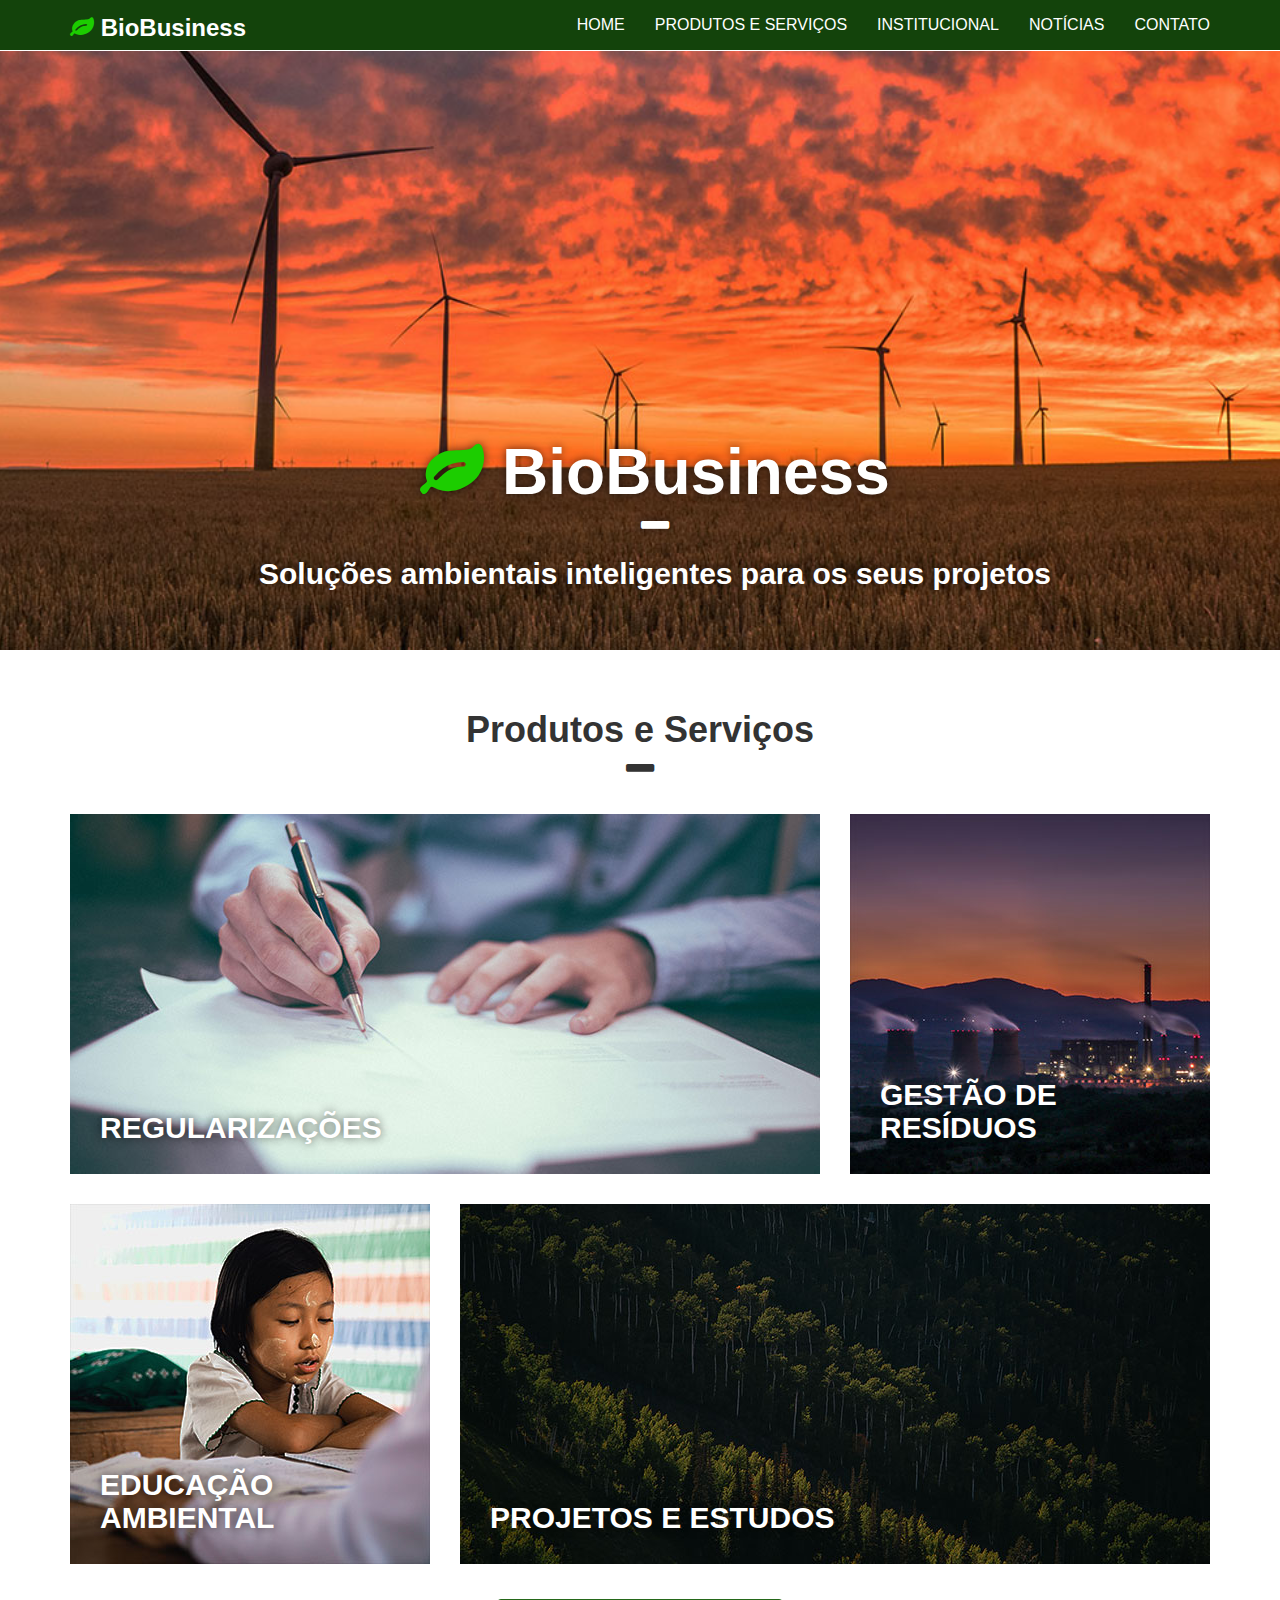
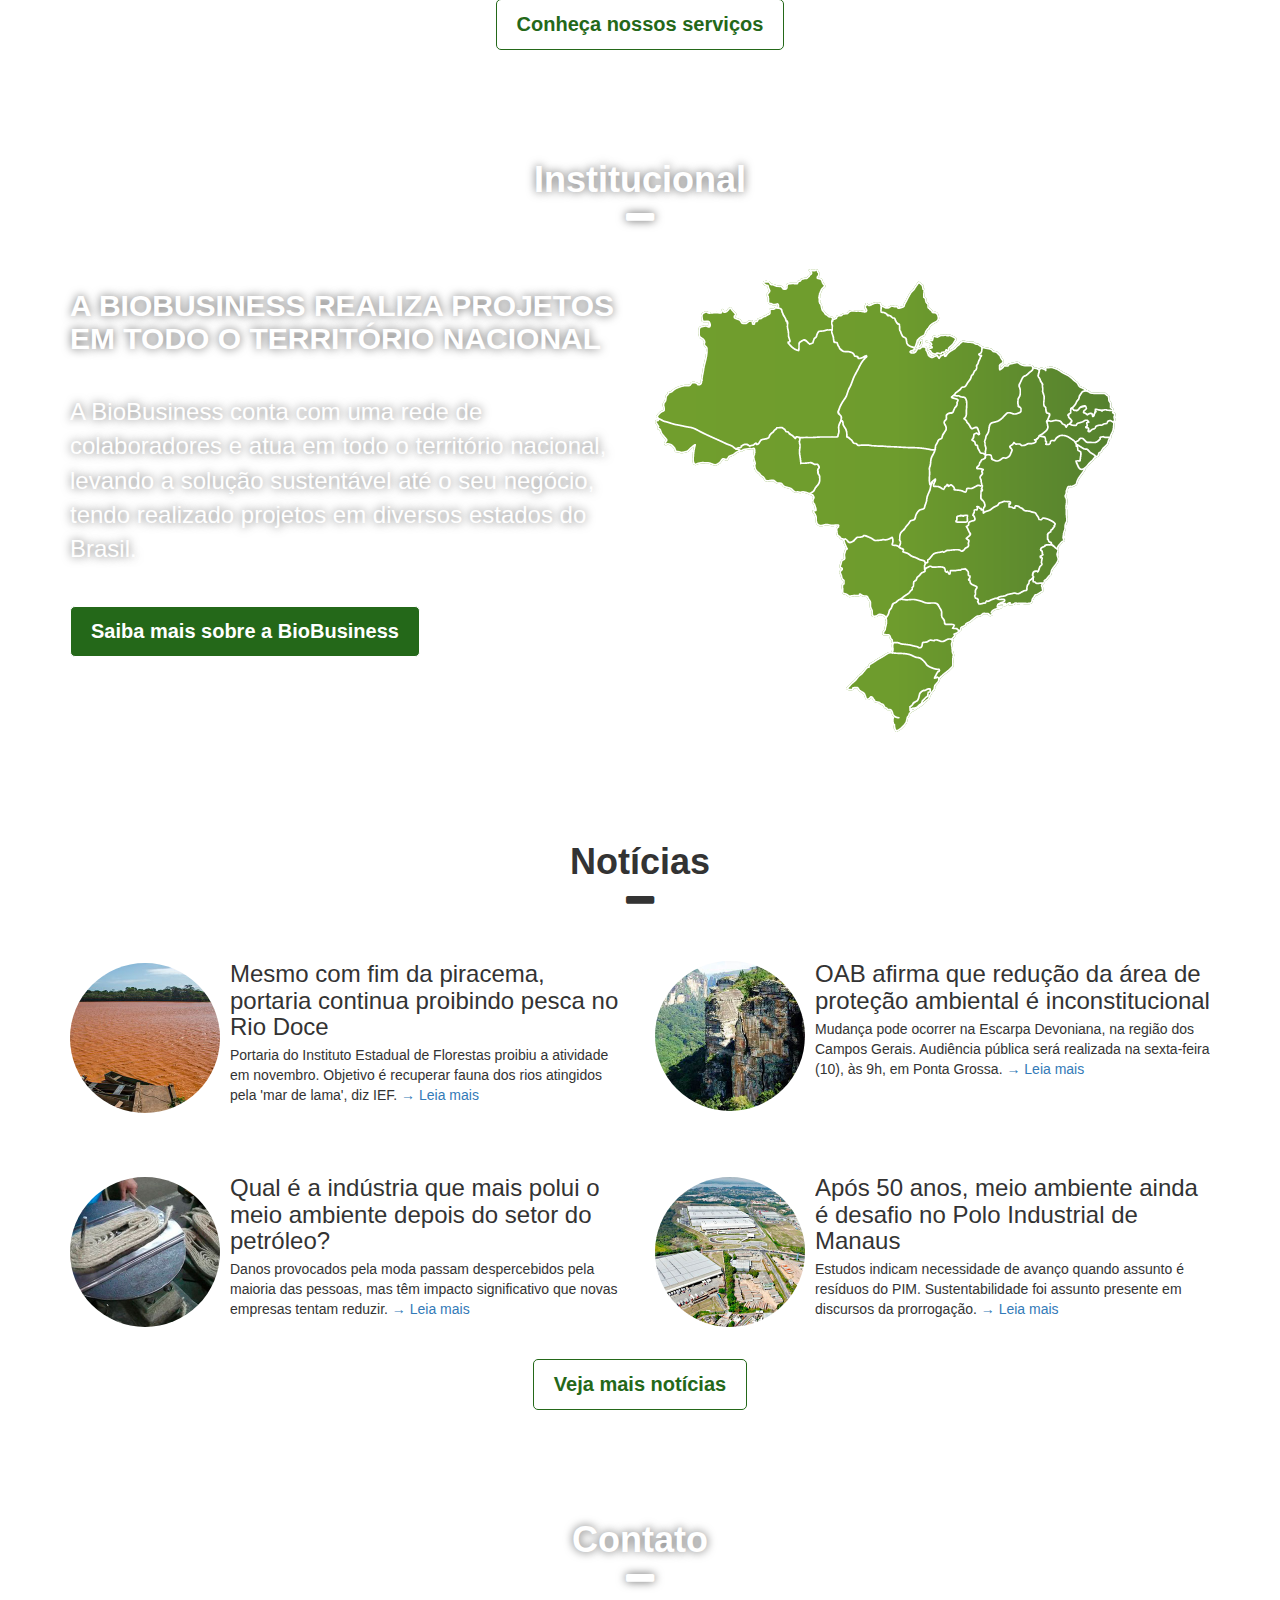
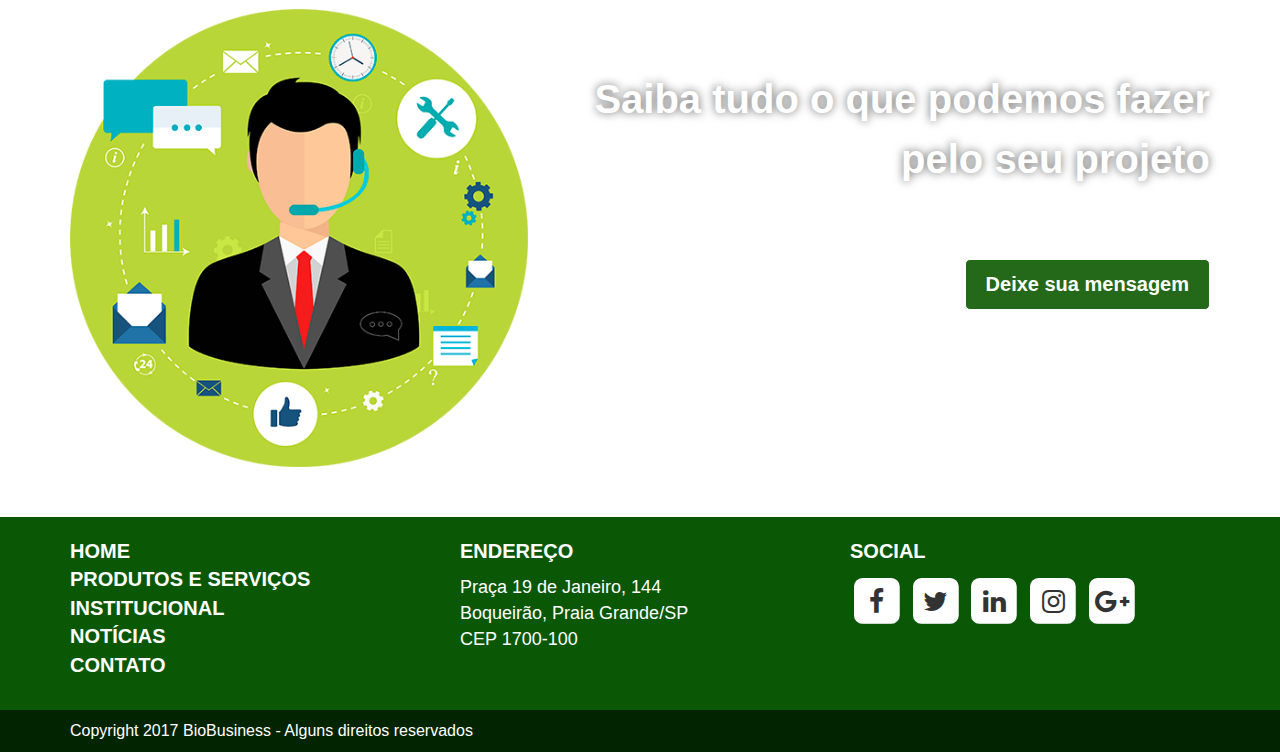
<file: web/index.html>
<!DOCTYPE html>
<html lang="pt-br">

<head>
    <title>BioBusiness</title>
    <meta charset="UTF-8">
    <meta name="viewport" content="width=device-width, initial-scale=1">
    <!-- Importa Bootstrap CSS -->
    <link rel="stylesheet" href="css/bootstrap.css">
    <!-- Importa Font Awesome CSS -->
    <link rel="stylesheet" href="css/font-awesome.css">
    <!-- Importa Font Roboto -->
    <link href="https://fonts.googleapis.com/css?family=Roboto:300,300i,400,400i,500,500i,700,700i" rel="stylesheet">
    <!-- Importa estilos personalizados -->
    <link href="css/style.css" rel="stylesheet">
</head>

<body>
    <!-- Início do Cabeçalho -->
    <header>
        <div class="container-fluid">
            <!-- Início do Menu de Navegação -->
            <nav class="navbar navbar-inverse navbar-fixed-top">
                <div class="container">
                    <div class="navbar-header">
                        <a class="navbar-brand" href="index.html">
                            <i class="fa fa-leaf"></i> BioBusiness
                        </a>
                    </div>
                    <ul class="nav navbar-nav navbar-right">
                        <li><a href="index.html">Home</a></li>
                        <li><a href="produtos-servicos.html">Produtos e Serviços</a></li>
                        <li><a href="institucional.html">Institucional</a></li>
                        <li><a href="noticias.html">Notícias</a></li>
                        <li><a href="contato.html">Contato</a></li>
                    </ul>
                </div>
            </nav>
            <!-- Fim do Menu de Navegação -->
        </div>
        <div class="container-fluid bg-header parallax fonte-branca">
            <!-- Início do Banner do Topo -->
            <div class="banner-topo container">
                <div class="bottom">
                    <h1 class="section-title">
                        <span class="header-title"><i class="fa fa-leaf"></i> BioBusiness</span>
                        <br>
                        <i class="fa fa-minus"></i>
                    </h1>
                    <h2 class="section-subtitle">Soluções ambientais inteligentes para os seus projetos</h2>
                </div>
            </div>
            <!-- Fim do Banner do Topo -->
        </div>
    </header>
    <!-- Fim do Cabeçalho -->
    <!-- Início do Conteúdo Principal -->
    <main>
        <!-- Início da Seção: Produtos e Serviços -->
        <div class="container-fluid">
            <section class="produtos-servicos container">
                <h1 class="section-title">
                    Produtos e Serviços
                    <br>
                    <i class="fa fa-minus"></i>
                </h1>
                <div class="row">
                    <div class="col-lg-8">
                        <div class="box-produtos box-1">
                            <h2 class='box-title'>REGULARIZAÇÕES</h2>
                        </div>
                    </div>
                    <div class="col-lg-4">
                        <div class="box-produtos box-2">
                            <h2 class='box-title'>GESTÃO DE RESÍDUOS</h2>
                        </div>
                    </div>
                </div>
                <div class="row">
                    <div class="col-lg-4">
                        <div class="box-produtos box-3">
                            <h2 class='box-title'>EDUCAÇÃO AMBIENTAL</h2>
                        </div>
                    </div>
                    <div class="col-lg-8">
                        <div class="box-produtos box-4">
                            <h2 class='box-title'>PROJETOS E ESTUDOS</h2>
                        </div>
                    </div>
                </div>
                <div class="row text-center">
                    <a href="produtos-servicos.html" class="btn-vazado btn-inverso btn-servicos">
                        <strong>Conheça nossos serviços</strong>
                    </a>
                </div>
            </section>
        </div>
        <!-- Fim da Seção: Produtos e Serviços -->
        <!-- Início da Seção: Institucional -->
        <div class="container-fluid bg-institucional parallax fonte-branca">
            <section class="institucional container">
                <h1 class="section-title">Institucional
                    <br>
                    <i class="fa fa-minus"></i>
                </h1>
                <br>
                <div class="row">
                    <div class="col-lg-6">
                        <br>
                        <h2 class="section-subtitle" style="text-align: left;">
                            A BIOBUSINESS REALIZA PROJETOS EM TODO O TERRITÓRIO NACIONAL
                        </h2>
                        <p class="texto-institucional">
                            A BioBusiness conta com uma rede de colaboradores e atua em todo o território nacional, levando a solução sustentável até
                            o seu negócio, tendo realizado projetos em diversos estados do Brasil.
                        </p>
                        <a class="btn-vazado btn-institucional" href="institucional.html"><strong>Saiba mais sobre a BioBusiness</strong></a>
                    </div>
                    <div class="col-lg-6">
                        <div class="map-container">
                            <img class="img-responsive" src="images/mapa-brasil.png" alt="">
                        </div>
                    </div>
                </div>
            </section>
        </div>
        <!-- Fim da Seção: Institucional -->
        <!-- Início da Seção: Notícias -->
        <div class="container-fluid">
            <section class="notícias container">
                <h1 class="section-title">Notícias
                    <br>
                    <i class="fa fa-minus"></i>
                </h1>
                <div class="row noticias">
                    <div class="col-lg-6">
                        <div class="media noticia">
                            <div class="media-left media-middle">
                                <img class="img-circle" src="images/noticia-1.jpg" alt="" class="media-object">
                            </div>
                            <div class="media-body">
                                <h3 class="media-heading">Mesmo com fim da piracema, portaria continua proibindo pesca no Rio Doce</h3>
                                <p>Portaria do Instituto Estadual de Florestas proibiu a atividade em novembro. Objetivo é recuperar
                                    fauna dos rios atingidos pela 'mar de lama', diz IEF. <a href="http://g1.globo.com/mg/vales-mg/noticia/2017/03/mesmo-com-fim-da-piracema-portaria-continua-proibindo-pesca-no-rio-doce.html"
                                        target="_blank">&#8594; Leia mais</a></p>
                            </div>
                        </div>
                    </div>
                    <div class="col-lg-6">
                        <div class="media noticia">
                            <div class="media-left media-middle">
                                <img class="img-circle" src="images/noticia-2.jpg" alt="" class="media-object">
                            </div>
                            <div class="media-body">
                                <h3 class="media-heading">OAB afirma que redução da área de proteção ambiental é inconstitucional</h3>
                                <p>Mudança pode ocorrer na Escarpa Devoniana, na região dos Campos Gerais. Audiência pública
                                    será realizada na sexta-feira (10), às 9h, em Ponta Grossa. <a href="http://g1.globo.com/pr/campos-gerais-sul/noticia/2017/03/oab-afirma-que-reducao-da-area-de-protecao-ambiental-e-inconstitucional.html"
                                        target="_blank">&#8594; Leia mais</a></p>
                            </div>
                        </div>
                    </div>
                </div>
                <div class="row noticias">
                    <div class="col-lg-6">
                        <div class="media noticia">
                            <div class="media-left media-middle">
                                <img class="img-circle" src="images/noticia-3.jpg" alt="" class="media-object">
                            </div>
                            <div class="media-body">
                                <h3 class="media-heading">Qual é a indústria que mais polui o meio ambiente depois do setor do petróleo?</h3>
                                <p>Danos provocados pela moda passam despercebidos pela maioria das pessoas, mas têm impacto
                                    significativo que novas empresas tentam reduzir. <a href="http://www.bbc.com/portuguese/geral-39253994"
                                        target="_blank">&#8594; Leia mais</a></p>
                            </div>
                        </div>
                    </div>
                    <div class="col-lg-6">
                        <div class="media noticia">
                            <div class="media-left media-middle">
                                <img class="img-circle" src="images/noticia-4.jpg" alt="" class="media-object">
                            </div>
                            <div class="media-body">
                                <h3 class="media-heading">Após 50 anos, meio ambiente ainda é desafio no Polo Industrial de Manaus</h3>
                                <p>Estudos indicam necessidade de avanço quando assunto é resíduos do PIM. Sustentabilidade
                                    foi assunto presente em discursos da prorrogação. <a href="http://g1.globo.com/am/amazonas/noticia/2017/02/apos-50-anos-meio-ambiente-ainda-e-desafio-no-polo-industrial-de-manaus.html"
                                        target="_blank">&#8594; Leia mais</a></p>
                            </div>
                        </div>
                    </div>
                </div>
                <div class="row text-center">
                    <a href="noticias.html" class="btn-vazado btn-inverso btn-noticias">
                        <strong>Veja mais notícias</strong>
                    </a>
                </div>
            </section>
        </div>
        <!-- Fim da Seção: Notícias -->
        <!-- Início da Seção: Contato -->
        <div class="container-fluid bg-contato parallax fonte-branca">
            <section class="contato container">
                <h1 class="section-title">Contato
                    <br>
                    <i class="fa fa-minus"></i>
                </h1>
                <div class="row">
                    <div class="col-lg-5">
                        <img class="img-responsive" src="images/contato.png" alt="">
                    </div>
                    <div class="col-lg-7 text-right">
                        <h1 class="texto-contato">Saiba tudo o que podemos fazer pelo seu projeto</h1>
                        <a href="contato.html" class="btn-vazado btn-contato">
                            <strong>Deixe sua mensagem</strong>
                        </a>
                    </div>
                </div>
            </section>
        </div>
        <!-- Fim da Seção: Contato -->
    </main>
    <!-- Fim do Conteúdo Principal -->
    <!-- Início do Rodapé -->
    <footer>
        <!-- Início das Informações do Rodapé-->
        <div class="footer-infos">
            <div class="container">
                <div class="row">
                    <!-- Início da 1ª coluna -->
                    <div class="col-lg-4">
                        <p class="links">
                            <a href="index.html" class="title fonte-branca">HOME</a><br>
                            <a href="produtos-servicos.html" class="title fonte-branca">PRODUTOS E SERVIÇOS</a><br>
                            <a href="institucional.html" class="title fonte-branca">INSTITUCIONAL</a><br>
                            <a href="noticias.html" class="title fonte-branca">NOTÍCIAS</a><br>
                            <a href="contato.html" class="title fonte-branca">CONTATO</a>
                        </p>
                    </div>
                    <!-- Fim da 1ª coluna -->
                    <!-- Início da 2ª coluna -->
                    <div class="col-lg-4">
                        <p class="title fonte-branca">ENDEREÇO</p>
                        <p class="endereco fonte-branca">
                            Praça 19 de Janeiro, 144<br> Boqueirão, Praia Grande/SP<br> CEP 1700-100
                        </p>
                    </div>
                    <!-- Fim da 2ª coluna -->
                    <!-- Início da 3ª coluna -->
                    <div class="col-lg-4 social">
                        <p class="title fonte-branca">SOCIAL</p>
                        <!-- Ícone do Facebook -->
                        <a class="social-link" href="">
                            <span class="fa-stack fa-lg">
                                <i class="fa fa-square fa-stack-2x fa-inverse"></i>
                                <i class="fa fa-facebook fa-stack-1x"></i>
                            </span>
                        </a>
                        <!-- Ícone do Twitter -->
                        <a class="social-link" href="">
                            <span class="fa-stack fa-lg">
                                <i class="fa fa-square fa-stack-2x fa-inverse"></i>
                                <i class="fa fa-twitter fa-stack-1x"></i>
                            </span>
                        </a>
                        <!-- Ícone do Linkedin -->
                        <a class="social-link" href="">
                            <span class="fa-stack fa-lg">
                                <i class="fa fa-square fa-stack-2x fa-inverse"></i>
                                <i class="fa fa-linkedin fa-stack-1x"></i>
                            </span>
                        </a>
                        <!-- Ícone do Instagram -->
                        <a class="social-link" href="">
                            <span class="fa-stack fa-lg">
                                <i class="fa fa-square fa-stack-2x fa-inverse"></i>
                                <i class="fa fa-instagram fa-stack-1x"></i>
                            </span>
                        </a>
                        <!-- Ícone do Google Plus -->
                        <a class="social-link" href="">
                            <span class="fa-stack fa-lg">
                                <i class="fa fa-square fa-stack-2x fa-inverse"></i>
                                <i class="fa fa-google-plus fa-stack-1x"></i>
                            </span>
                        </a>
                    </div>
                    <!-- Fim da 3ª coluna -->
                </div>
            </div>
        </div>
        <!-- Fim das Informações do Rodapé-->
        <!-- Início do Copyright -->
        <div class="footer-copyright">
            <div class="container">
                <p class="fonte-branca">Copyright 2017 BioBusiness - Alguns direitos reservados</p>
            </div>
        </div>
        <!-- Fim do Copyright -->
    </footer>
    <!-- Fim do Rodapé -->
    <!-- Importa Bootstrap JS -->
    <script type="text/javascript" src="js/bootstrap.js" />
</body>

</html>
</file>
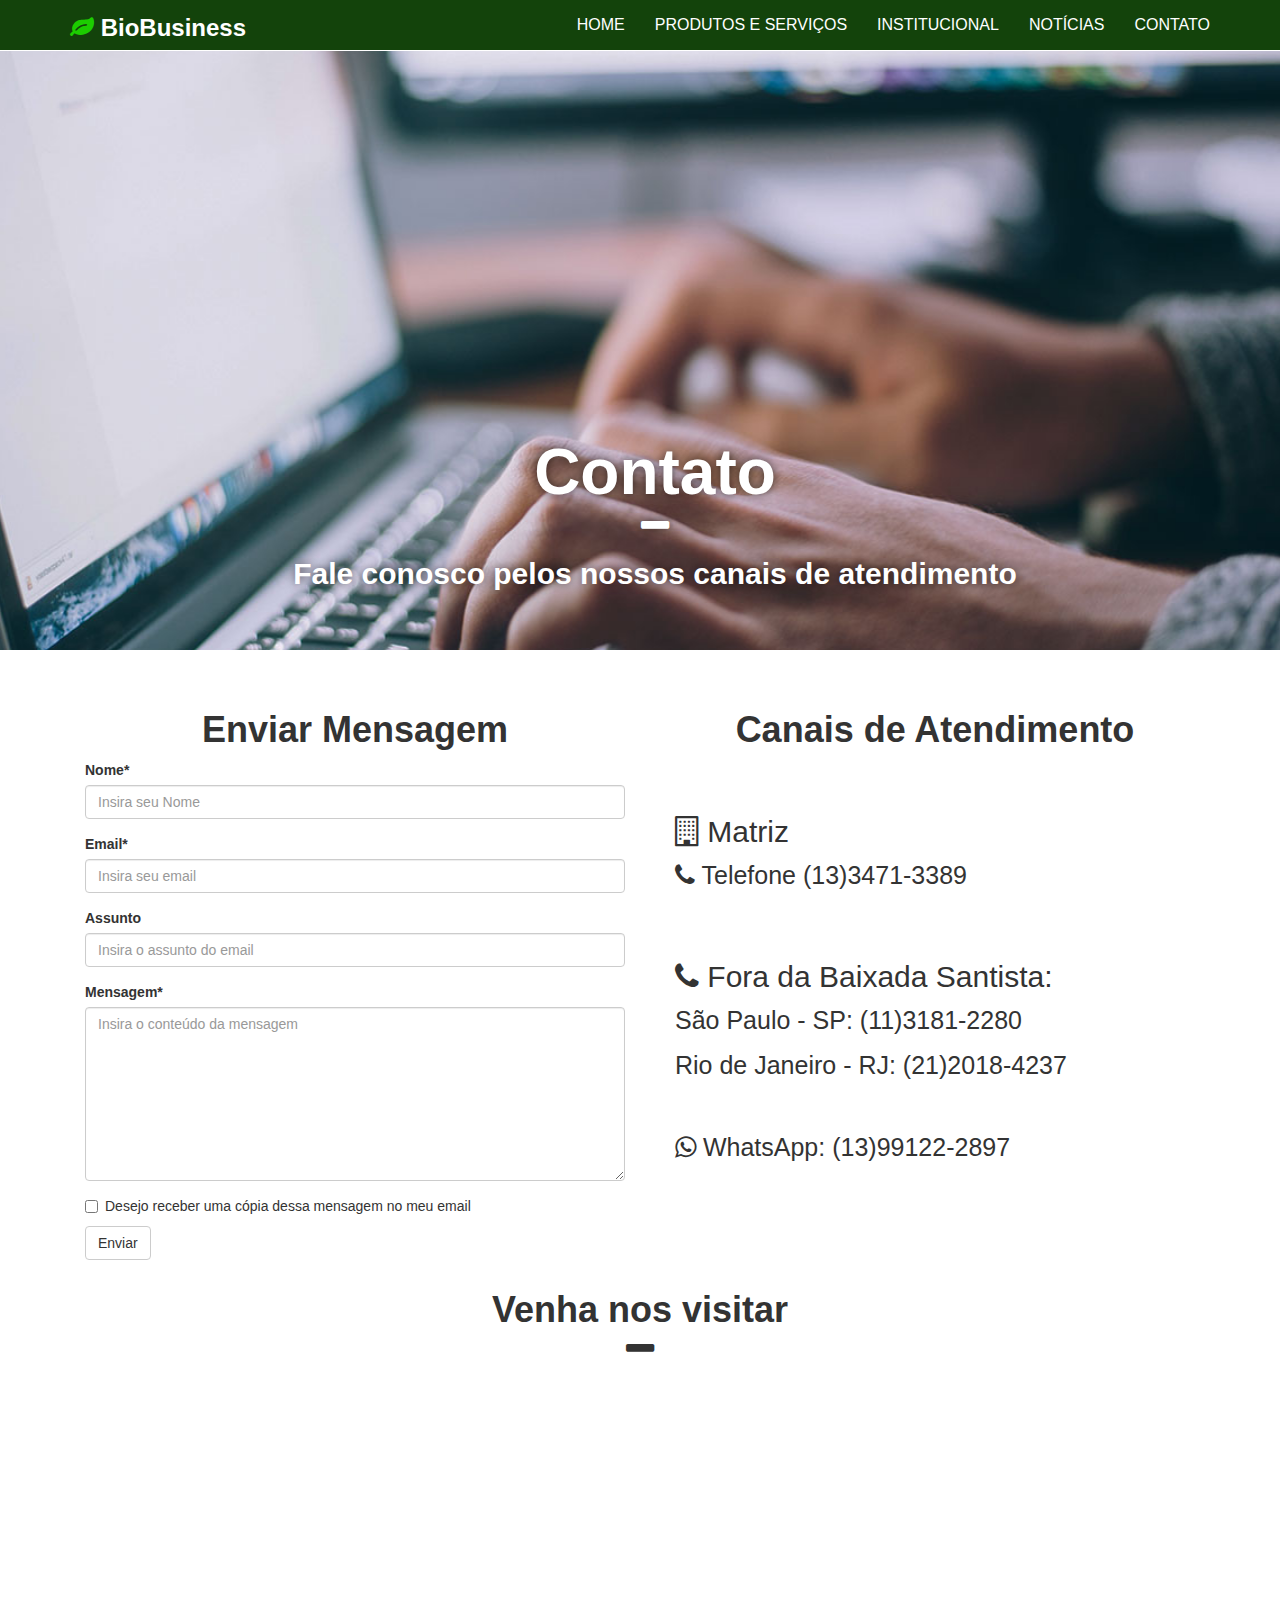
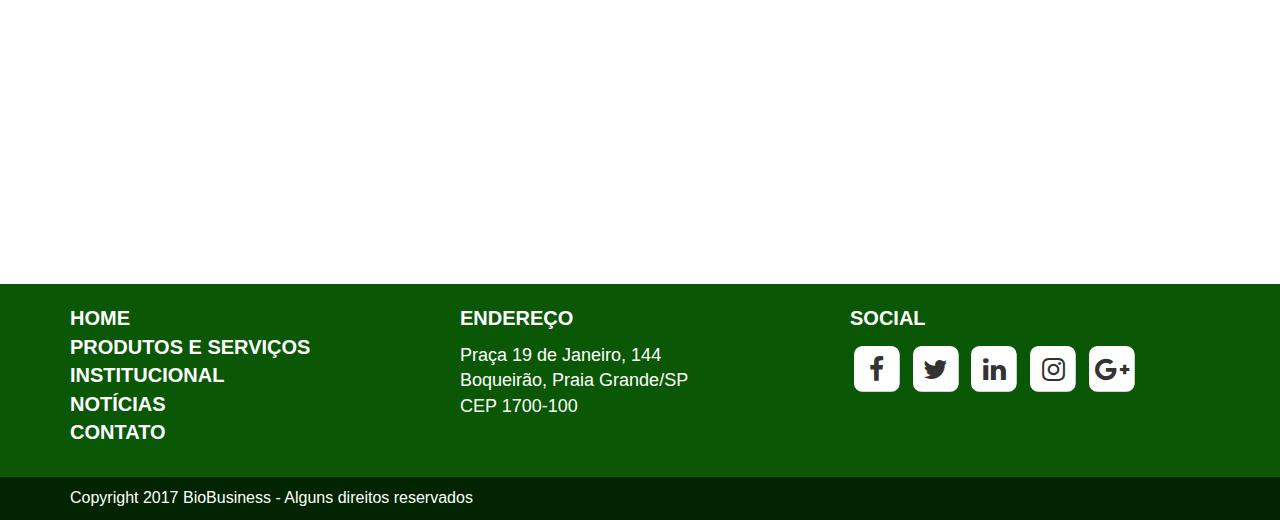
<file: web/contato.html>
<!DOCTYPE html>
<html lang="pt-br">

<head>
    <title>Contato - BioBusiness</title>
    <meta charset="UTF-8">
    <meta name="viewport" content="width=device-width, initial-scale=1">
    <!-- Importa Bootstrap CSS -->
    <link rel="stylesheet" href="css/bootstrap.css">
    <!-- Importa Font Awesome CSS -->
    <link rel="stylesheet" href="css/font-awesome.css">
    <!-- Importa Font Roboto -->
    <link href="https://fonts.googleapis.com/css?family=Roboto:300,300i,400,400i,500,500i,700,700i" rel="stylesheet">
    <!-- Importa estilos personalizados -->
    <link href="css/style.css" rel="stylesheet">
</head>
    <body>
       <!-- Início do Cabeçalho -->
        <header>
            <div class="container-fluid">
                <!-- Início do Menu de Navegação -->
                <nav class="navbar navbar-inverse navbar-fixed-top">
                    <div class="container">
                        <div class="navbar-header">
                            <a class="navbar-brand" href="#">
                                <i class="fa fa-leaf"></i> BioBusiness
                            </a>
                        </div>
                        <ul class="nav navbar-nav navbar-right">
                            <li><a href="index.html">Home</a></li>
                            <li><a href="produtos-servicos.html">Produtos e Serviços</a></li>
                            <li><a href="Institucional.html">Institucional</a></li>
                            <li><a href="noticias.html">Notícias</a></li>
                            <li><a href="#">Contato</a></li>
                        </ul>
                    </div>
                </nav>
                <!-- Fim do Menu de Navegação -->
            </div>
            <div class="container-fluid bg-contato parallax fonte-branca">
                <!-- Início do Banner do Topo -->
                <div class="banner-topo container">
                    <div class="bottom">
                        <h1 class="section-title">
                            <span class="header-title"> Contato</span>
                            <br>
                            <i class="fa fa-minus"></i>
                        </h1>
                        <h2 class="section-subtitle">Fale conosco pelos nossos canais de atendimento</h2>
                    </div>
                </div>
                <!-- Fim do Banner do Topo -->
            </div>
        </header>
        <!-- Fim do Cabeçalho -->
    	<main>
    		<div class="container">
    			<section>
    				<div class="col-md-6 col-sm-12">
    					<h1 class="section-title">Enviar Mensagem</h1>
    					<!--Inicio Formulário-->
    					<form>
    					  <div class="form-group">
    					  	<label>Nome*</label>
    					  	<input type="text" class="form-control" placeholder="Insira seu Nome">
    					  </div>
						  <div class="form-group">
						    <label for="inputEmail1">Email*</label>
						    <input type="email" class="form-control" id="inputEmail1" placeholder="Insira seu email">
						  </div>
						  <div class="form-group">
    					  	<label>Assunto</label>
    					  	<input type="text" class="form-control" placeholder="Insira o assunto do email">
    					  </div>
    					  <div class="form-group">
    					  	<label>Mensagem*</label>
    					  	<textarea class="form-control" rows="8" placeholder="Insira o conteúdo da mensagem"></textarea>
    					  </div>
						  <div class="checkbox">
						    <label>
						      <input type="checkbox"> Desejo receber uma cópia dessa mensagem no meu email
						    </label>
                        </div>
                        <button type="submit" class="btn btn-default">Enviar</button>
                    </form>
                    <!--Fim formulário-->
                </div>
                <div class="col-md-6 col-sm-12" id="contatos">
                    <h1 class="section-title">Canais de Atendimento</h1>
                    <br>
                    <h2><i class="fa fa-building-o"></i> Matriz</h2>
                    <div>
                        <p><i class="fa fa-phone"></i> Telefone (13)3471-3389</p><br>
                        <h2><i class="fa fa-phone"></i> Fora da Baixada Santista:</h2>
                        <p>São Paulo - SP: (11)3181-2280</p>
                        <p>Rio de Janeiro - RJ: (21)2018-4237</p><br>
                        <p><i class="fa fa-whatsapp"></i> WhatsApp: (13)99122-2897</p>
                    </div>
                </div>
            </section>
            <section>
                <h1 class="section-title">
                    Venha nos visitar
                    <br>
                    <i class="fa fa-minus"></i>
                </h1>
                <!--Inicio Iframe do Google Maps-->
                <iframe src="https://www.google.com/maps/embed?pb=!1m18!1m12!1m3!1d3644.7268418421995!2d-46.41467218548993!3d-24.005417384024383!2m3!1f0!2f0!3f0!3m2!1i1024!2i768!4f13.1!3m3!1m2!1s0x94ce1db2fb42ff39%3A0x2f5e04fdcb8016f8!2sPra%C3%A7a+19+de+Janeiro%2C+144+-+Boqueir%C3%A3o%2C+Praia+Grande+-+SP%2C+11700-130!5e0!3m2!1spt-BR!2sbr!4v1489523371807"
                    width="100%" height="450" frameborder="0" style="border:0" allowfullscreen></iframe>
                <!--Fim Iframe do Google Maps-->
            </section>
        </div>
    </main>
    <footer>
        <!-- Início das Informações do Rodapé-->
        <div class="footer-infos">
            <div class="container">
                <div class="row">
                    <!-- Início da 1ª coluna -->
                    <div class="col-lg-4">
                        <p class="links">
                            <a href="index.html" class="title fonte-branca">HOME</a><br>
                            <a href="produtos_e_servicos.html" class="title fonte-branca">PRODUTOS E SERVIÇOS</a><br>
                            <a href="institucional.html" class="title fonte-branca">INSTITUCIONAL</a><br>
                            <a href="noticias.html" class="title fonte-branca">NOTÍCIAS</a><br>
                            <a href="contato.html" class="title fonte-branca">CONTATO</a>
                        </p>
                    </div>
                    <!-- Fim da 1ª coluna -->
                    <!-- Início da 2ª coluna -->
                    <div class="col-lg-4">
                        <p class="title fonte-branca">ENDEREÇO</p>
                        <p class="endereco fonte-branca">
                            Praça 19 de Janeiro, 144<br> Boqueirão, Praia Grande/SP<br> CEP 1700-100
                        </p>
                    </div>
                    <!-- Fim da 2ª coluna -->
                    <!-- Início da 3ª coluna -->
                    <div class="col-lg-4 social">
                        <p class="title fonte-branca">SOCIAL</p>
                        <!-- Ícone do Facebook -->
                        <a class="social-link" href="">
                            <span class="fa-stack fa-lg">
                                <i class="fa fa-square fa-stack-2x fa-inverse"></i>
                                <i class="fa fa-facebook fa-stack-1x"></i>
                            </span>
                        </a>
                        <!-- Ícone do Twitter -->
                        <a class="social-link" href="">
                            <span class="fa-stack fa-lg">
                                <i class="fa fa-square fa-stack-2x fa-inverse"></i>
                                <i class="fa fa-twitter fa-stack-1x"></i>
                            </span>
                        </a>
                        <!-- Ícone do Linkedin -->
                        <a class="social-link" href="">
                            <span class="fa-stack fa-lg">
                                <i class="fa fa-square fa-stack-2x fa-inverse"></i>
                                <i class="fa fa-linkedin fa-stack-1x"></i>
                            </span>
                        </a>
                        <!-- Ícone do Instagram -->
                        <a class="social-link" href="">
                            <span class="fa-stack fa-lg">
                                <i class="fa fa-square fa-stack-2x fa-inverse"></i>
                                <i class="fa fa-instagram fa-stack-1x"></i>
                            </span>
                        </a>
                        <!-- Ícone do Google Plus -->
                        <a class="social-link" href="">
                            <span class="fa-stack fa-lg">
                                <i class="fa fa-square fa-stack-2x fa-inverse"></i>
                                <i class="fa fa-google-plus fa-stack-1x"></i>
                            </span>
                        </a>
                    </div>
                    <!-- Fim da 3ª coluna -->
                </div>
            </div>
        </div>
        <!-- Fim das Informações do Rodapé-->
        <!-- Início do Copyright -->
        <div class="footer-copyright">
            <div class="container">
                <p class="fonte-branca">Copyright 2017 BioBusiness - Alguns direitos reservados</p>
            </div>
        </div>
        <!-- Fim do Copyright -->
    </footer>
    <!-- Fim do Rodapé -->
    <!-- Importa Bootstrap JS -->
    <script type="text/javascript" src="js/bootstrap.js" />
</body>

</html>
</file>
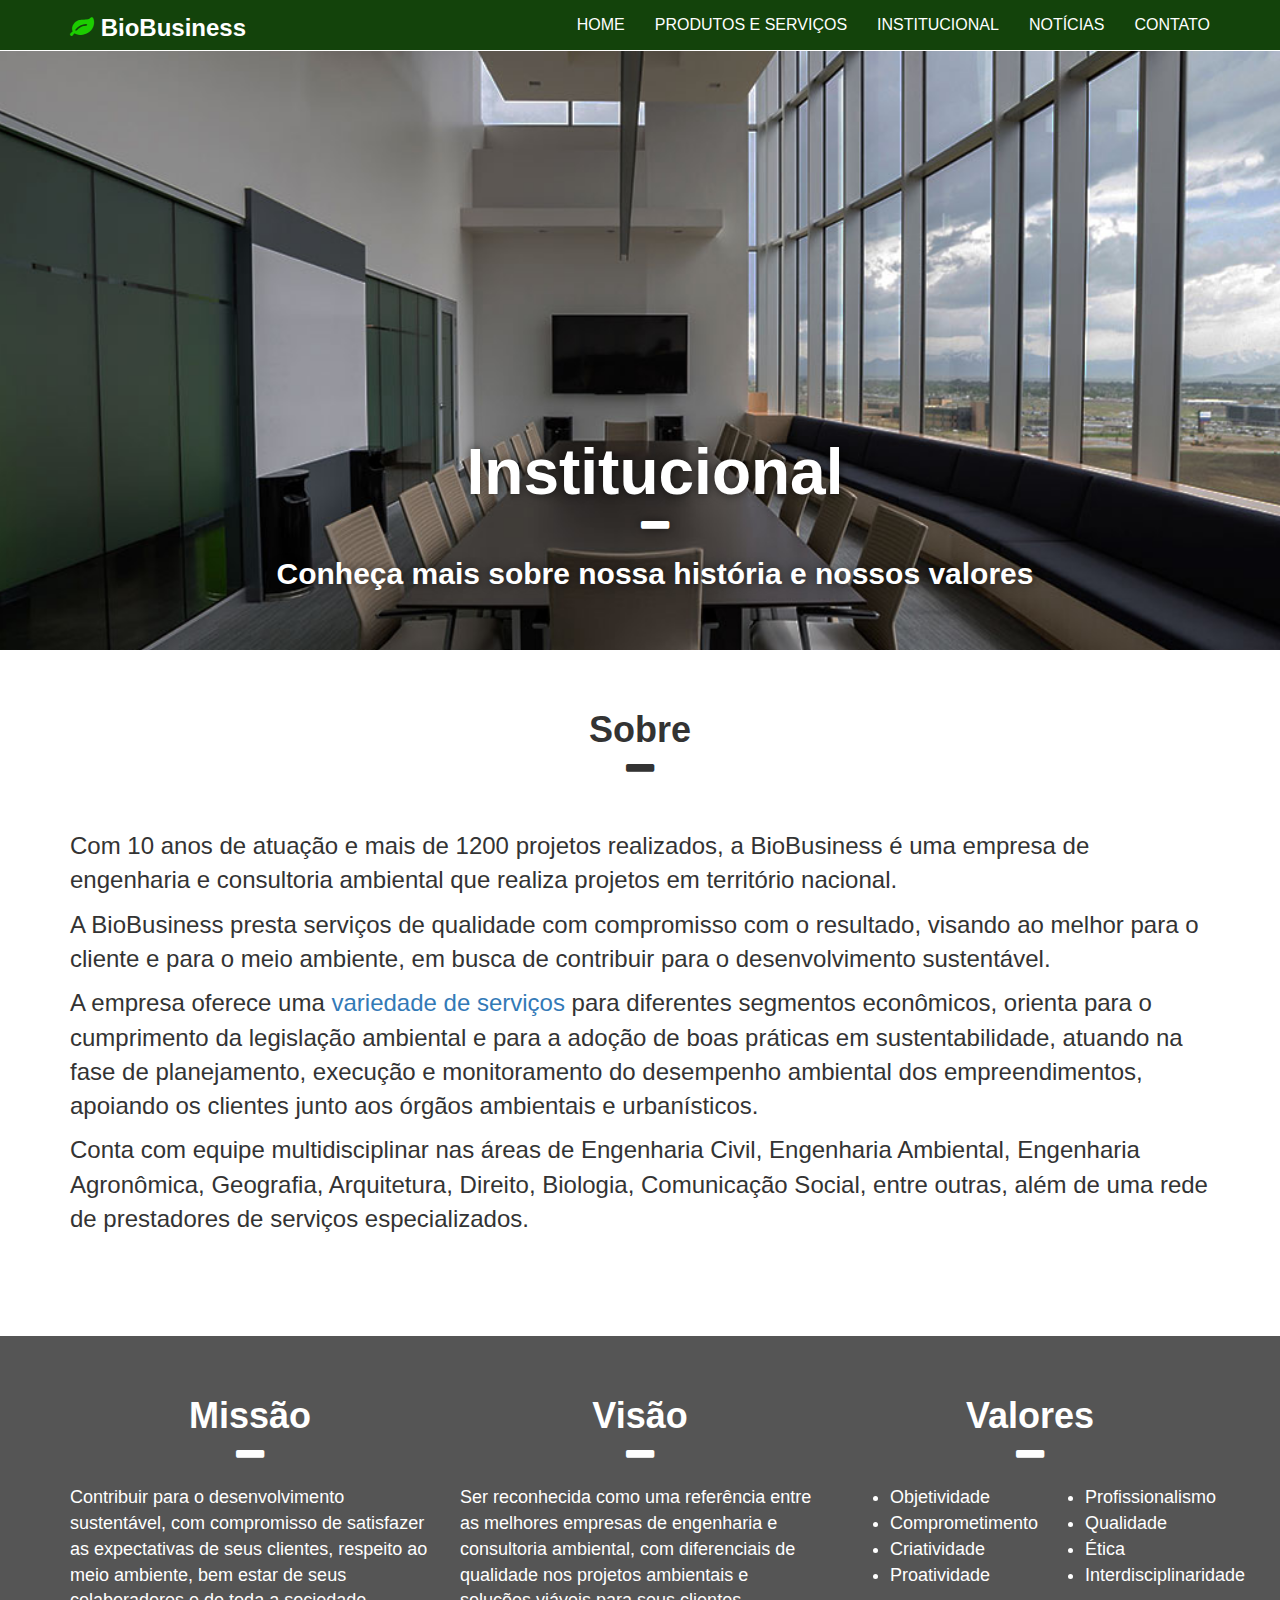
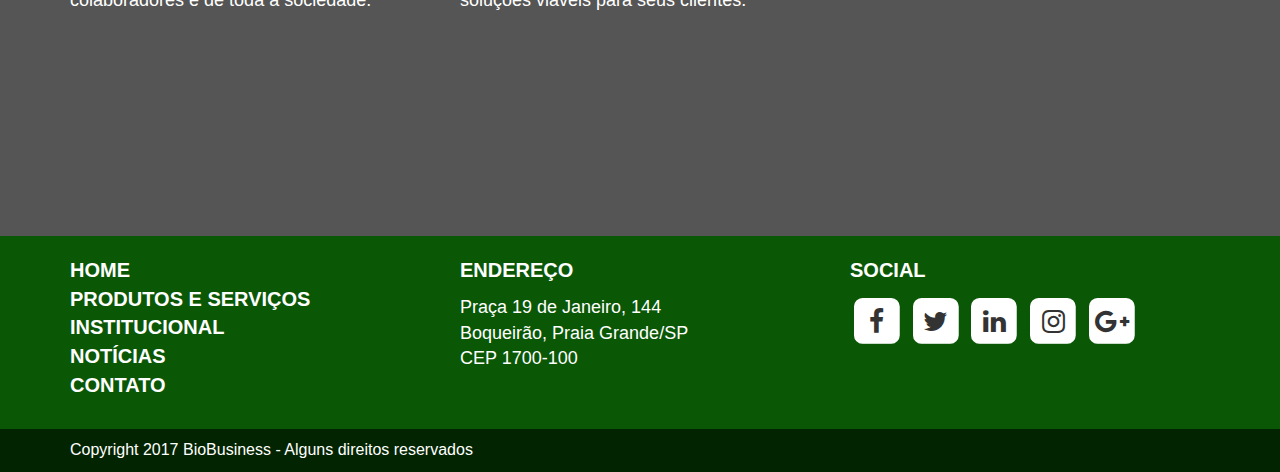
<file: web/institucional.html>
<!DOCTYPE html>
<html lang="pt-br">

<head>
	<title>Institucional</title>
	<meta charset="UTF-8">
	<meta name="viewport" content="width=device-width, initial-scale=1">
	<!-- Importa Bootstrap CSS -->
	<link rel="stylesheet" href="css/bootstrap.css">
	<!-- Importa Font Awesome CSS -->
	<link rel="stylesheet" href="css/font-awesome.css">
	<!-- Importa fonta Roboto -->
	<link href="https://fonts.googleapis.com/css?family=Roboto:300,300i,400,400i,500,500i,700,700i" rel="stylesheet">
	<!-- Importa estilos personalizados -->
	<link href="css/style.css" rel="stylesheet">
</head>

<body>
	<header>
		<div class="container-fluid">
			<!-- Início do Menu de Navegação -->
			<nav class="navbar navbar-inverse navbar-fixed-top">
				<div class="container">
					<div class="navbar-header">
						<a class="navbar-brand" href="index.html">
							<i class="fa fa-leaf"></i> BioBusiness
						</a>
					</div>
					<ul class="nav navbar-nav navbar-right">
						<li><a href="index.html">Home</a></li>
						<li><a href="produtos-servicos.html">Produtos e Serviços</a></li>
						<li><a href="institucional.html">Institucional</a></li>
						<li><a href="noticias.html">Notícias</a></li>
						<li><a href="contato.html">Contato</a></li>
					</ul>
				</div>
			</nav>
			<!-- Fim do Menu de Navegação -->
		</div>
		<div class="container-fluid bg-institucional parallax fonte-branca">
			<!-- Início do Banner do Topo -->
			<div class="banner-topo container">
				<div class="bottom">
					<h1 class="section-title">
						<span class="header-title">Institucional</span>
						<br>
						<i class="fa fa-minus"></i>
					</h1>
					<h2 class="section-subtitle">Conheça mais sobre nossa história e nossos valores</h2>
				</div>
			</div>
			<!-- Fim do Banner do Topo -->
		</div>
	</header>
	<main>
		<div class="container-fluid">
			<section class="contato container">
				<h1 class="section-title">Sobre
					<br>
					<i class="fa fa-minus"></i>
				</h1>
				<div class="row texto-institucional no-shadow">
					<p>Com 10 anos de atuação e mais de 1200 projetos realizados, a BioBusiness é uma empresa de engenharia e consultoria ambiental
						que realiza projetos em território nacional.</p>
					<p>A BioBusiness presta serviços de qualidade com compromisso com o resultado, visando ao melhor para o cliente e para
						o meio ambiente, em busca de contribuir para o desenvolvimento sustentável.</p>
					<p>A empresa oferece uma <a href="produtos-servicos.html">variedade de serviços</a> para diferentes segmentos econômicos,
						orienta para o cumprimento da legislação ambiental e para a adoção de boas práticas em sustentabilidade, atuando na
						fase de planejamento, execução e monitoramento do desempenho ambiental dos empreendimentos, apoiando os clientes junto
						aos órgãos ambientais e urbanísticos.</p>
					<p>Conta com equipe multidisciplinar nas áreas de Engenharia Civil, Engenharia Ambiental, Engenharia Agronômica, Geografia,
						Arquitetura, Direito, Biologia, Comunicação Social, entre outras, além de uma rede de prestadores de serviços especializados.</p>
				</div>
			</section>
		</div>
		<div class="container-fluid bg-cinza fonte-branca">
			<section class="contato container">
				<div class="row" style="font-size: 18px;">
					<div class="col-lg-4">
						<h1 class="section-title">Missão
							<br>
							<i class="fa fa-minus"></i>
						</h1>
						<p>Contribuir para o desenvolvimento sustentável, com compromisso de satisfazer as expectativas de seus clientes, respeito
							ao meio ambiente, bem estar de seus colaboradores e de toda a sociedade.</p>
					</div>
					<div class="col-lg-4">
						<h1 class="section-title">Visão
							<br>
							<i class="fa fa-minus"></i>
						</h1>
						<p>Ser reconhecida como uma referência entre as melhores empresas de engenharia e consultoria ambiental, com diferenciais
							de qualidade nos projetos ambientais e soluções viáveis para seus clientes.</p>
					</div>
					<div class="col-lg-4">
						<h1 class="section-title">Valores
							<br>
							<i class="fa fa-minus"></i>
						</h1>
						<div class="row">
							<div class="col-lg-6">
								<ul>
									<li>Objetividade</li>
									<li>Comprometimento</li>
									<li>Criatividade</li>
									<li>Proatividade</li>
								</ul>
							</div>
							<div class="col-lg-6">
								<ul>
									<li>Profissionalismo</li>
									<li>Qualidade</li>
									<li>Ética</li>
									<li>Interdisciplinaridade</li>
								</ul>
							</div>
						</div>
						<p>

						</p>
					</div>
				</div>



			</section>
		</div>
	</main>
	<footer>
		<!-- Início das Informações do Rodapé-->
		<div class="footer-infos">
			<div class="container">
				<div class="row">
					<!-- Início da 1ª coluna -->
					<div class="col-lg-4">
						<p class="links">
							<a href="index.html" class="title fonte-branca">HOME</a><br>
							<a href="produtos_e_servicos.html" class="title fonte-branca">PRODUTOS E SERVIÇOS</a><br>
							<a href="institucional.html" class="title fonte-branca">INSTITUCIONAL</a><br>
							<a href="noticias.html" class="title fonte-branca">NOTÍCIAS</a><br>
							<a href="contato.html" class="title fonte-branca">CONTATO</a>
						</p>
					</div>
					<!-- Fim da 1ª coluna -->
					<!-- Início da 2ª coluna -->
					<div class="col-lg-4">
						<p class="title fonte-branca">ENDEREÇO</p>
						<p class="endereco fonte-branca">
							Praça 19 de Janeiro, 144<br> Boqueirão, Praia Grande/SP<br> CEP 1700-100
						</p>
					</div>
					<!-- Fim da 2ª coluna -->
					<!-- Início da 3ª coluna -->
					<div class="col-lg-4 social">
						<p class="title fonte-branca">SOCIAL</p>
						<!-- Ícone do Facebook -->
						<a class="social-link" href="">
							<span class="fa-stack fa-lg">
	                                <i class="fa fa-square fa-stack-2x fa-inverse"></i>
	                                <i class="fa fa-facebook fa-stack-1x"></i>
	                            </span>
						</a>
						<!-- Ícone do Twitter -->
						<a class="social-link" href="">
							<span class="fa-stack fa-lg">
	                                <i class="fa fa-square fa-stack-2x fa-inverse"></i>
	                                <i class="fa fa-twitter fa-stack-1x"></i>
	                            </span>
						</a>
						<!-- Ícone do Linkedin -->
						<a class="social-link" href="">
							<span class="fa-stack fa-lg">
	                                <i class="fa fa-square fa-stack-2x fa-inverse"></i>
	                                <i class="fa fa-linkedin fa-stack-1x"></i>
	                            </span>
						</a>
						<!-- Ícone do Instagram -->
						<a class="social-link" href="">
							<span class="fa-stack fa-lg">
	                                <i class="fa fa-square fa-stack-2x fa-inverse"></i>
	                                <i class="fa fa-instagram fa-stack-1x"></i>
	                            </span>
						</a>
						<!-- Ícone do Google Plus -->
						<a class="social-link" href="">
							<span class="fa-stack fa-lg">
	                                <i class="fa fa-square fa-stack-2x fa-inverse"></i>
	                                <i class="fa fa-google-plus fa-stack-1x"></i>
	                            </span>
						</a>
					</div>
					<!-- Fim da 3ª coluna -->
				</div>
			</div>
		</div>
		<!-- Fim das Informações do Rodapé-->
		<!-- Início do Copyright -->
		<div class="footer-copyright">
			<div class="container">
				<p class="fonte-branca">Copyright 2017 BioBusiness - Alguns direitos reservados</p>
			</div>
		</div>
		<!-- Fim do Copyright -->
	</footer>
	<!-- Fim do Rodapé -->
	<!-- Importa Bootstrap JS -->
	<script type="text/javascript" src="js/bootstrap.js" />

</body>

</html>
</file>
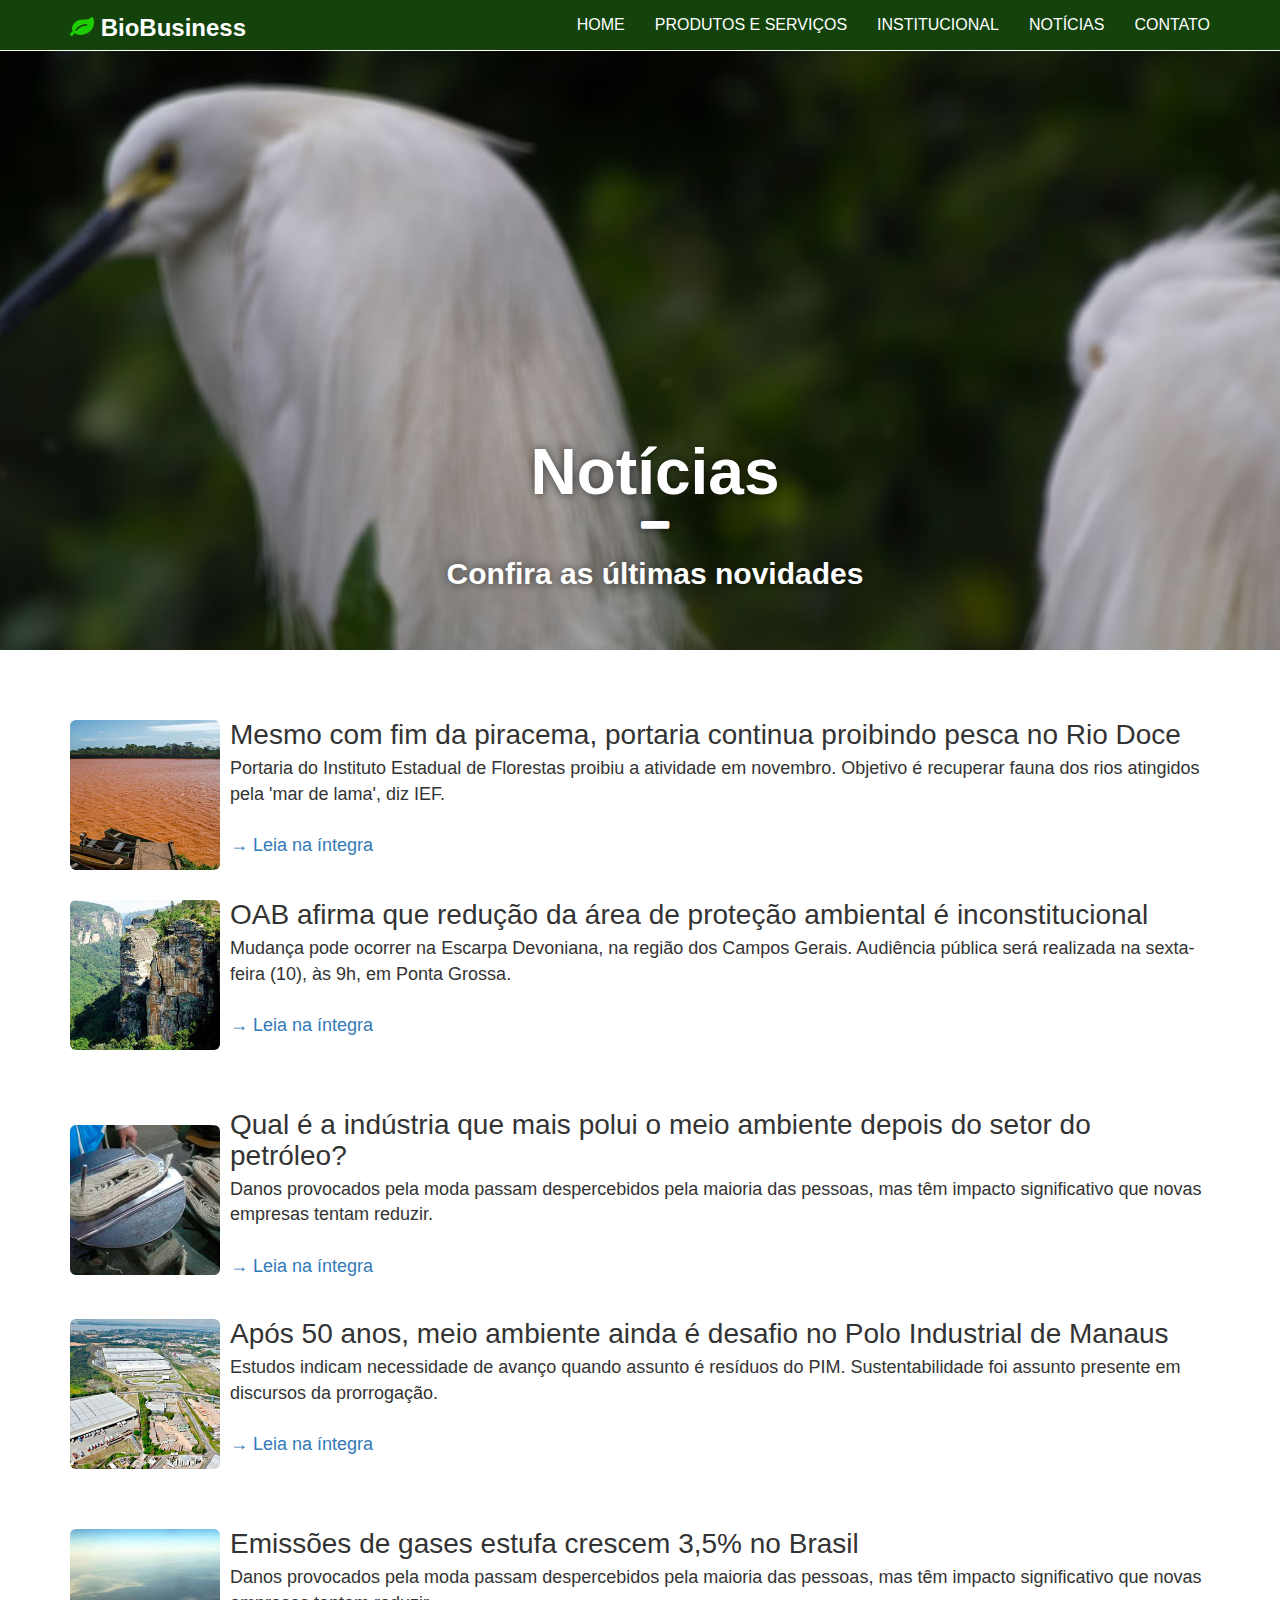
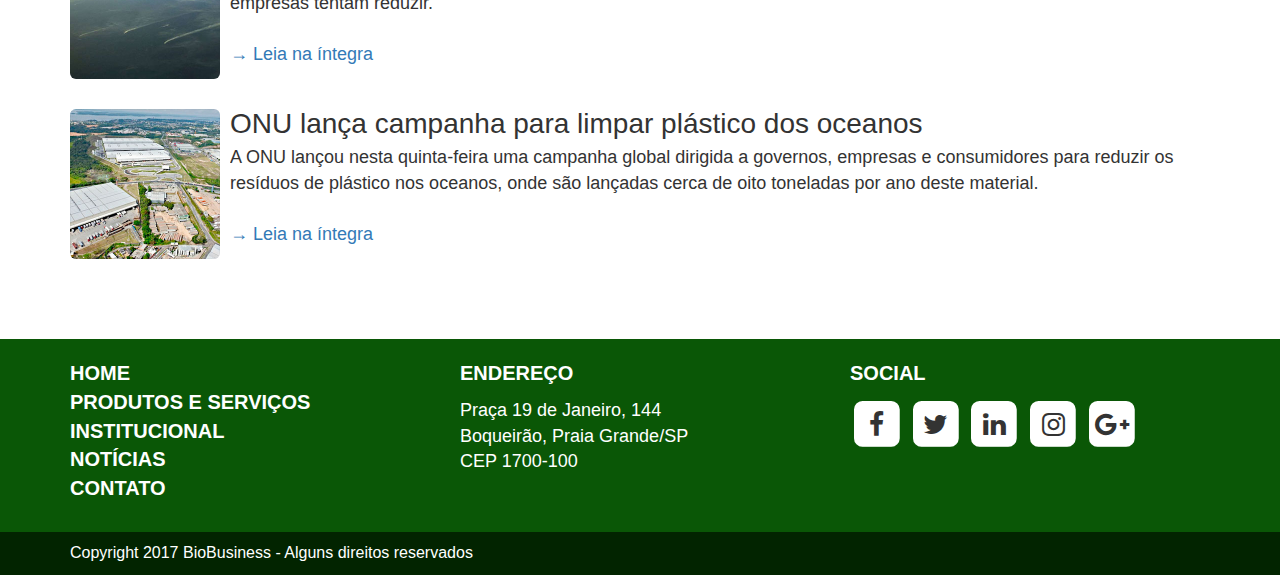
<file: web/noticias.html>
<!DOCTYPE html>
<html lang="pt-br">

<head>
    <title>BioBusiness</title>
    <meta charset="UTF-8">
    <meta name="viewport" content="width=device-width, initial-scale=1">
    <!-- Importa Bootstrap CSS -->
    <link rel="stylesheet" href="css/bootstrap.css">
    <!-- Importa Font Awesome CSS -->
    <link rel="stylesheet" href="css/font-awesome.css">
    <!-- Importa Font Roboto -->
    <link href="https://fonts.googleapis.com/css?family=Roboto:300,300i,400,400i,500,500i,700,700i" rel="stylesheet">
    <!-- Importa estilos personalizados -->
    <link href="css/style.css" rel="stylesheet">
</head>

<body>
    <!-- Início do Cabeçalho -->
    <header>
        <div class="container-fluid">
            <!-- Início do Menu de Navegação -->
            <nav class="navbar navbar-inverse navbar-fixed-top">
                <div class="container">
                    <div class="navbar-header">
                        <a class="navbar-brand" href="index.html">
                            <i class="fa fa-leaf"></i> BioBusiness
                        </a>
                    </div>
                    <ul class="nav navbar-nav navbar-right">
                        <li><a href="index.html">Home</a></li>
                        <li><a href="produtos-servicos.html">Produtos e Serviços</a></li>
                        <li><a href="institucional.html">Institucional</a></li>
                        <li><a href="noticias.html">Notícias</a></li>
                        <li><a href="contato.html">Contato</a></li>
                    </ul>
                </div>
            </nav>
            <!-- Fim do Menu de Navegação -->
        </div>
        <div class="container-fluid bg-noticas parallax fonte-branca">
            <!-- Início do Banner do Topo -->
            <div class="banner-topo container">
                <div class="bottom">
                    <h1 class="section-title">
                        <span class="header-title">
                            Notícias</span>
                        <br>
                        <i class="fa fa-minus"></i>
                    </h1>
                    <h2 class="section-subtitle">
                        Confira as últimas novidades
                    </h2>
                </div>
            </div>
            <!-- Fim do Banner do Topo -->
        </div>
    </header>
    <!-- Fim do Cabeçalho -->
    <!-- Início do Conteúdo Principal -->
    <main>
        <!-- Início da Seção: Notícias -->
        <div class="container-fluid">
            <section class="notícias container">
                <!-- Linha 1 - Notícias -->
                <div class="row noticias">
                    <!-- Notícia 1 -->
                    <div class="col-lg-12">
                        <div class="media noticia">
                            <div class="media-left media-middle">
                                <img class="img-rounded" src="images/noticia-1.jpg" alt="" class="media-object">
                            </div>
                            <div class="media-body">
                                <h3 class="media-heading titulo-noticia">Mesmo com fim da piracema, portaria continua proibindo pesca no Rio Doce</h3>
                                <p class="lead-noticia">Portaria do Instituto Estadual de Florestas proibiu a atividade em novembro. Objetivo é recuperar
                                    fauna dos rios atingidos pela 'mar de lama', diz IEF. <br><br><a href="http://g1.globo.com/mg/vales-mg/noticia/2017/03/mesmo-com-fim-da-piracema-portaria-continua-proibindo-pesca-no-rio-doce.html"
                                        target="_blank">&#8594; Leia na íntegra</a></p>
                            </div>
                        </div>
                    </div>
                    <!-- Notícia 2 -->
                    <div class="col-lg-12">
                        <div class="media noticia">
                            <div class="media-left media-middle">
                                <img class="img-rounded" src="images/noticia-2.jpg" alt="" class="media-object">
                            </div>
                            <div class="media-body">
                                <h3 class="media-heading titulo-noticia">OAB afirma que redução da área de proteção ambiental é inconstitucional</h3>
                                <p class="lead-noticia">Mudança pode ocorrer na Escarpa Devoniana, na região dos Campos Gerais. Audiência pública
                                    será realizada na sexta-feira (10), às 9h, em Ponta Grossa. <br><br><a href="http://g1.globo.com/pr/campos-gerais-sul/noticia/2017/03/oab-afirma-que-reducao-da-area-de-protecao-ambiental-e-inconstitucional.html"
                                        target="_blank">&#8594; Leia na íntegra</a></p>
                            </div>
                        </div>
                    </div>
                </div>
                <!-- Linha 2 - Notícias -->
                <div class="row noticias">
                    <!-- Notícia 3 -->
                    <div class="col-lg-12">
                        <div class="media noticia">
                            <div class="media-left media-middle">
                                <img class="img-rounded" src="images/noticia-3.jpg" alt="" class="media-object">
                            </div>
                            <div class="media-body">
                                <h3 class="media-heading titulo-noticia">Qual é a indústria que mais polui o meio ambiente depois do setor do petróleo?</h3>
                                <p class="lead-noticia">Danos provocados pela moda passam despercebidos pela maioria das pessoas, mas têm impacto
                                    significativo que novas empresas tentam reduzir. <br><br><a href="http://www.bbc.com/portuguese/geral-39253994"
                                        target="_blank">&#8594; Leia na íntegra</a></p>
                            </div>
                        </div>
                    </div>
                    <!-- Notícia 4 -->
                    <div class="col-lg-12">
                        <div class="media noticia">
                            <div class="media-left media-middle">
                                <img class="img-rounded" src="images/noticia-4.jpg" alt="" class="media-object">
                            </div>
                            <div class="media-body">
                                <h3 class="media-heading titulo-noticia">Após 50 anos, meio ambiente ainda é desafio no Polo Industrial de Manaus</h3>
                                <p class="lead-noticia">Estudos indicam necessidade de avanço quando assunto é resíduos do PIM. Sustentabilidade
                                    foi assunto presente em discursos da prorrogação. <br><br><a href="http://g1.globo.com/am/amazonas/noticia/2017/02/apos-50-anos-meio-ambiente-ainda-e-desafio-no-polo-industrial-de-manaus.html"
                                        target="_blank">&#8594; Leia na íntegra</a></p>
                            </div>
                        </div>
                    </div>
                </div>
                <!-- Linha 3 - Notícias -->
                <div class="row noticias">
                    <!-- Notícia 5 -->
                    <div class="col-lg-12">
                        <div class="media noticia">
                            <div class="media-left media-middle">
                                <img class="img-rounded" src="images/noticia-5.jpg" alt="" class="media-object">
                            </div>
                            <div class="media-body">
                                <h3 class="media-heading titulo-noticia">Emissões de gases estufa crescem 3,5% no Brasil</h3>
                                <p class="lead-noticia">Danos provocados pela moda passam despercebidos pela maioria das pessoas, mas têm impacto
                                    significativo que novas empresas tentam reduzir. <br><br><a href="https://noticias.terra.com.br/ciencia/sustentabilidade/meio-ambiente/emissoes-de-gases-estufa-crescem-35-no-brasil-desmatamento-e-responsavel,49f4d99fe79a680543de91eafe7f2d60kzwhu20o.html"
                                        target="_blank">&#8594; Leia na íntegra</a></p>
                            </div>
                        </div>
                    </div>
                    <!-- Notícia 6 -->
                    <div class="col-lg-12">
                        <div class="media noticia">
                            <div class="media-left media-middle">
                                <img class="img-rounded" src="images/noticia-4.jpg" alt="" class="media-object">
                            </div>
                            <div class="media-body">
                                <h3 class="media-heading titulo-noticia">ONU lança campanha para limpar plástico dos oceanos</h3>
                                <p class="lead-noticia">A ONU lançou nesta quinta-feira uma campanha global dirigida a governos, empresas e consumidores
                                    para reduzir os resíduos de plástico nos oceanos, onde são lançadas cerca de oito toneladas
                                    por ano deste material. <br><br><a href="https://noticias.terra.com.br/ciencia/sustentabilidade/meio-ambiente/onu-lanca-campanha-para-limpar-plastico-dos-oceanos,b2d0c2d1bdcb34c39d655b7aba30aefflp9cmtvj.html"
                                        target="_blank">&#8594; Leia na íntegra</a></p>
                            </div>
                        </div>
                    </div>
                </div>
            </section>
        </div>
        <!-- Fim da Seção: Notícias -->
    </main>
    <!-- Fim do Conteúdo Principal -->
    <!-- Início do Rodapé -->
    <footer>
        <!-- Início das Informações do Rodapé-->
        <div class="footer-infos">
            <div class="container">
                <div class="row">
                    <!-- Início da 1ª coluna -->
                    <div class="col-lg-4">
                        <p class="links">
                            <a href="index.html" class="title fonte-branca">HOME</a><br>
                            <a href="produtos-servicos.html" class="title fonte-branca">PRODUTOS E SERVIÇOS</a><br>
                            <a href="institucional.html" class="title fonte-branca">INSTITUCIONAL</a><br>
                            <a href="noticias.html" class="title fonte-branca">NOTÍCIAS</a><br>
                            <a href="contato.html" class="title fonte-branca">CONTATO</a>
                        </p>
                    </div>
                    <!-- Fim da 1ª coluna -->
                    <!-- Início da 2ª coluna -->
                    <div class="col-lg-4">
                        <p class="title fonte-branca">ENDEREÇO</p>
                        <p class="endereco fonte-branca">
                            Praça 19 de Janeiro, 144<br> Boqueirão, Praia Grande/SP<br> CEP 1700-100
                        </p>
                    </div>
                    <!-- Fim da 2ª coluna -->
                    <!-- Início da 3ª coluna -->
                    <div class="col-lg-4 social">
                        <p class="title fonte-branca">SOCIAL</p>
                        <!-- Ícone do Facebook -->
                        <a class="social-link" href="">
                            <span class="fa-stack fa-lg">
                                <i class="fa fa-square fa-stack-2x fa-inverse"></i>
                                <i class="fa fa-facebook fa-stack-1x"></i>
                            </span>
                        </a>
                        <!-- Ícone do Twitter -->
                        <a class="social-link" href="">
                            <span class="fa-stack fa-lg">
                                <i class="fa fa-square fa-stack-2x fa-inverse"></i>
                                <i class="fa fa-twitter fa-stack-1x"></i>
                            </span>
                        </a>
                        <!-- Ícone do Linkedin -->
                        <a class="social-link" href="">
                            <span class="fa-stack fa-lg">
                                <i class="fa fa-square fa-stack-2x fa-inverse"></i>
                                <i class="fa fa-linkedin fa-stack-1x"></i>
                            </span>
                        </a>
                        <!-- Ícone do Instagram -->
                        <a class="social-link" href="">
                            <span class="fa-stack fa-lg">
                                <i class="fa fa-square fa-stack-2x fa-inverse"></i>
                                <i class="fa fa-instagram fa-stack-1x"></i>
                            </span>
                        </a>
                        <!-- Ícone do Google Plus -->
                        <a class="social-link" href="">
                            <span class="fa-stack fa-lg">
                                <i class="fa fa-square fa-stack-2x fa-inverse"></i>
                                <i class="fa fa-google-plus fa-stack-1x"></i>
                            </span>
                        </a>
                    </div>
                    <!-- Fim da 3ª coluna -->
                </div>
            </div>
        </div>
        <!-- Fim das Informações do Rodapé-->
        <!-- Início do Copyright -->
        <div class="footer-copyright">
            <div class="container">
                <p class="fonte-branca">Copyright 2017 BioBusiness - Alguns direitos reservados</p>
            </div>
        </div>
        <!-- Fim do Copyright -->
    </footer>
    <!-- Fim do Rodapé -->
    <!-- Importa Bootstrap JS -->
    <script type="text/javascript" src="js/bootstrap.js" />
</body>

</html>
</file>
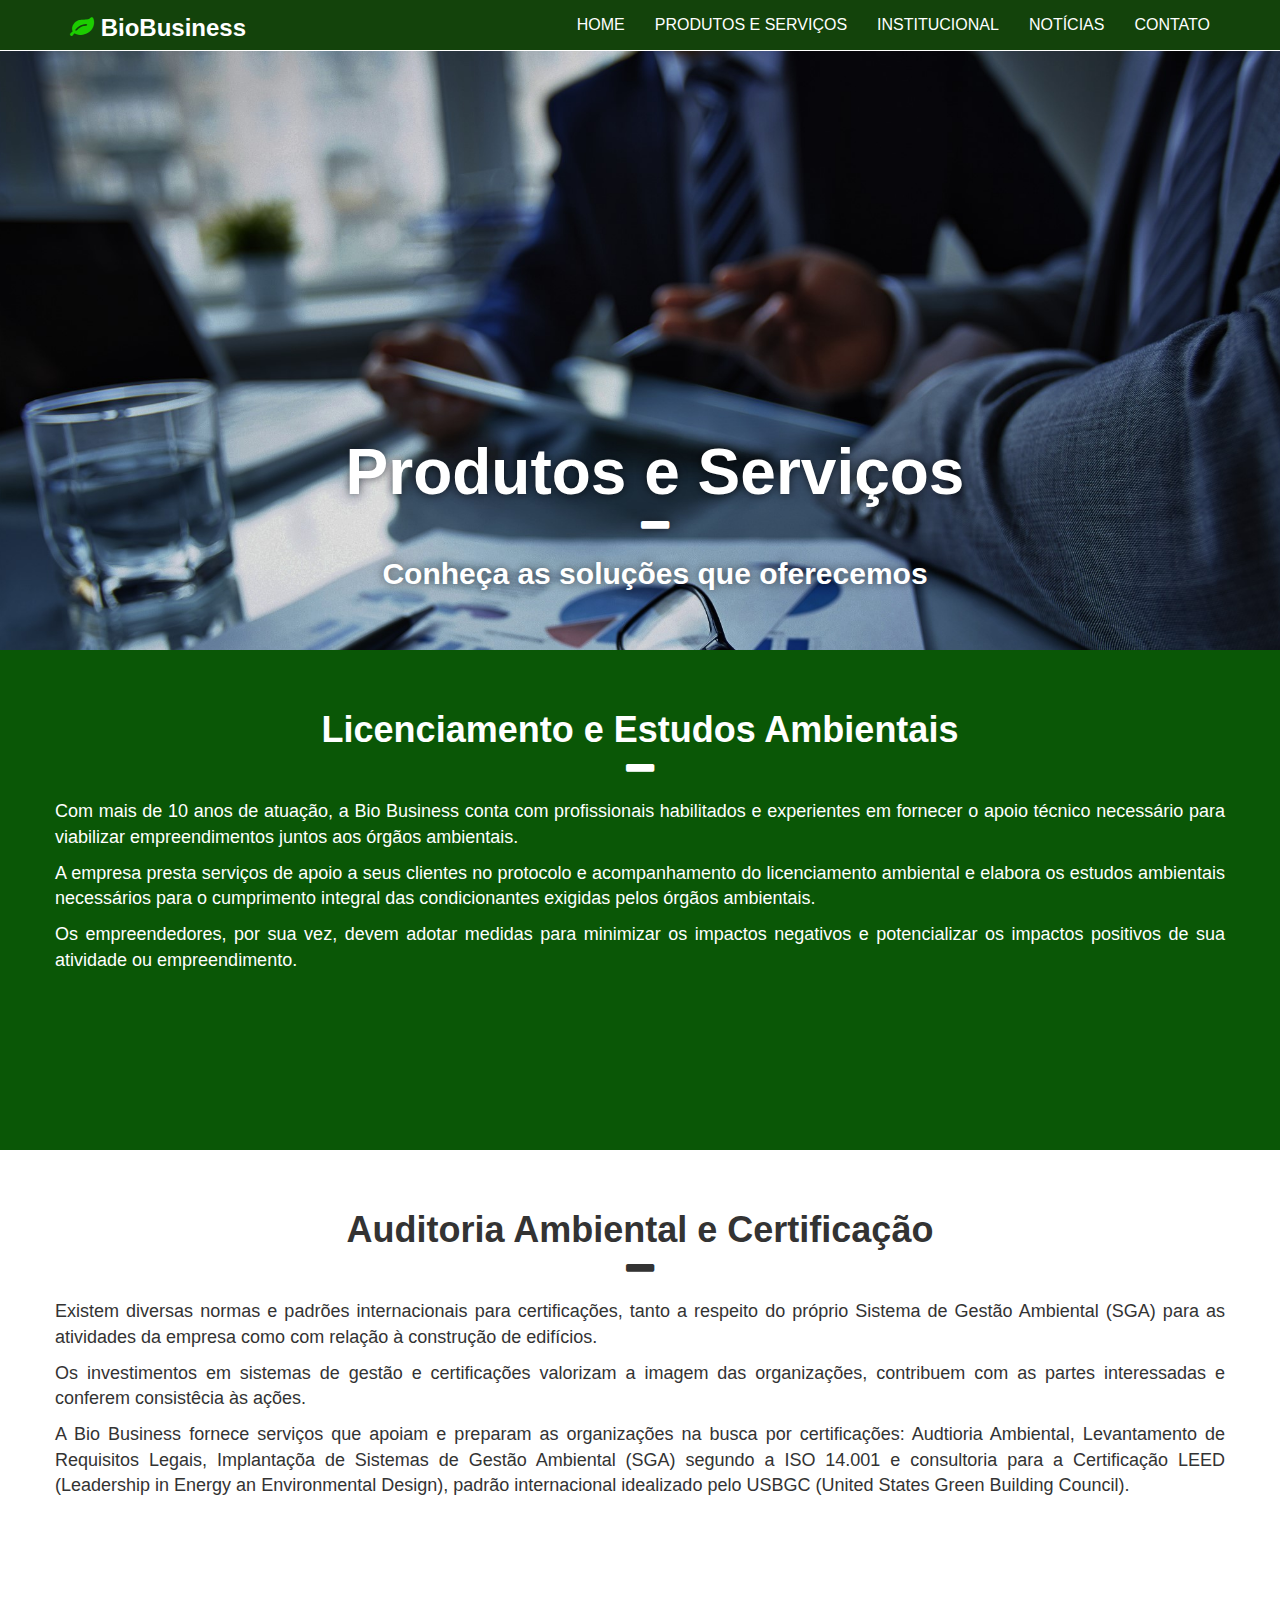
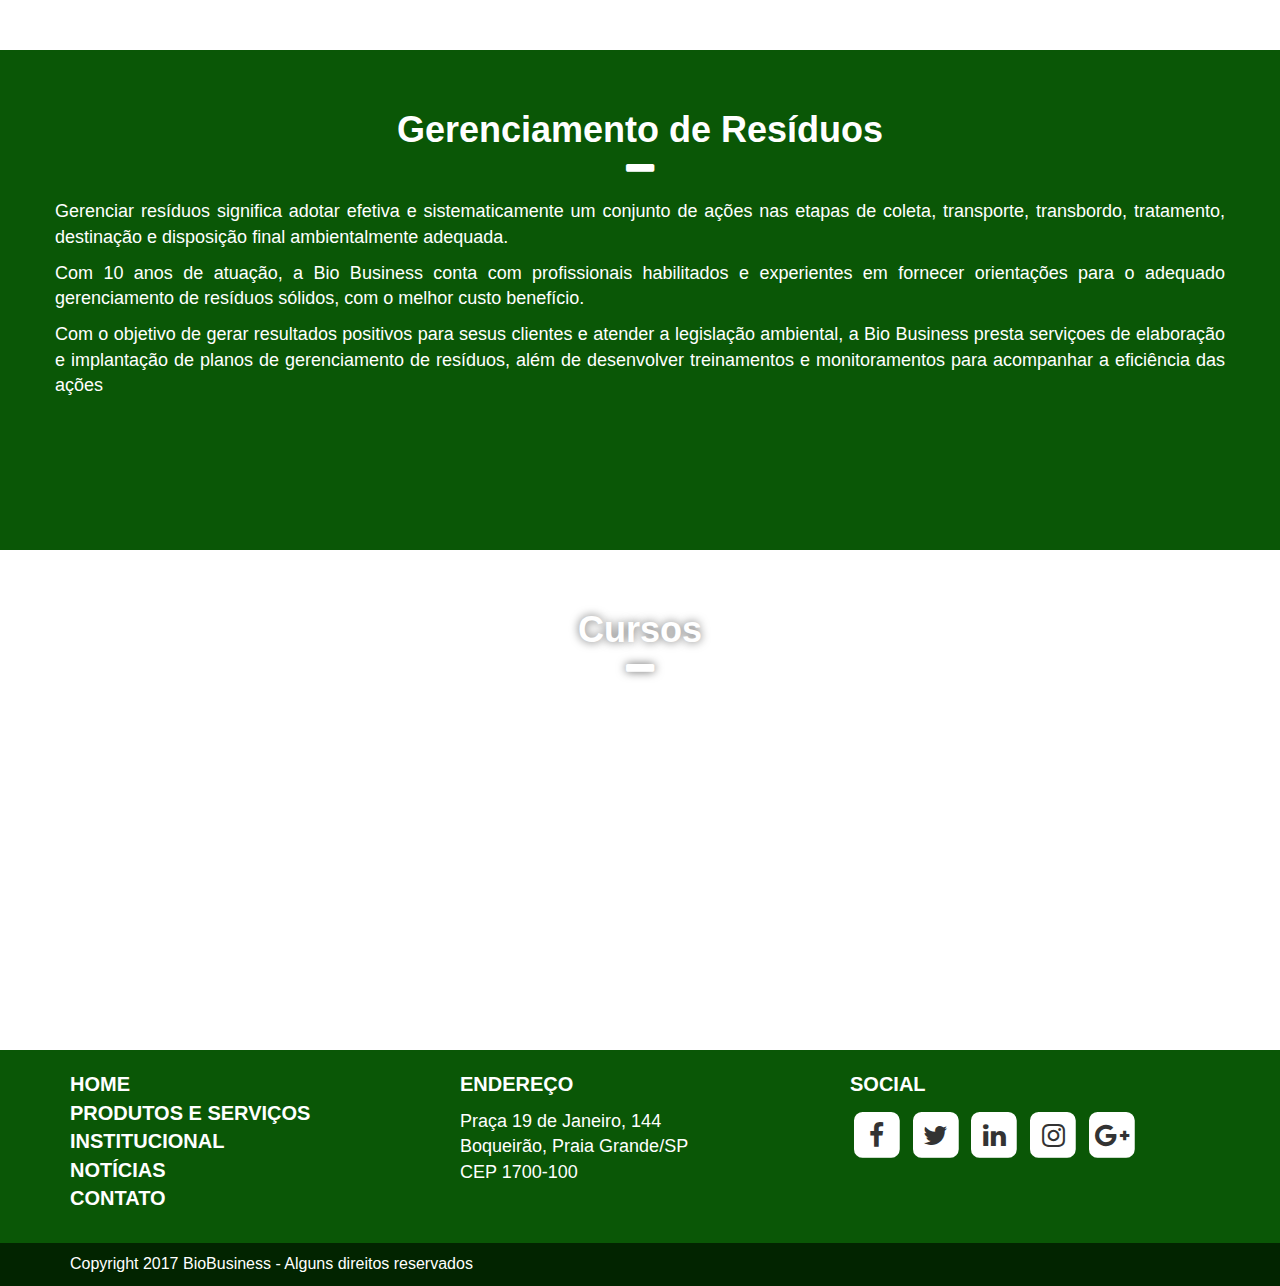
<file: web/produtos-servicos.html>
<!DOCTYPE html>
<html lang="pt-br">
    <head>
        <title>Produtos e serviços</title><meta charset="UTF-8">
    	<meta name="viewport" content="width=device-width, initial-scale=1">
    	<!-- Importa Bootstrap CSS -->
    	<link rel="stylesheet" href="css/bootstrap.css">
    	<!-- Importa Font Awesome CSS -->
    	<link rel="stylesheet" href="css/font-awesome.css">
    	<!-- Importa Font Roboto -->
    	<link href="https://fonts.googleapis.com/css?family=Roboto:300,300i,400,400i,500,500i,700,700i" rel="stylesheet">
    	<!-- Importa estilos personalizados -->
    	<link href="css/style.css" rel="stylesheet">
    </head>
    <body>
        <!-- Início do Cabeçalho -->
	    <header>
	        <div class="container-fluid">
	            <!-- Início do Menu de Navegação -->
	            <nav class="navbar navbar-inverse navbar-fixed-top">
	                <div class="container">
	                    <div class="navbar-header">
	                        <a class="navbar-brand" href="#">
	                            <i class="fa fa-leaf"></i> BioBusiness
	                        </a>
	                    </div>
	                    <ul class="nav navbar-nav navbar-right">
	                        <li><a href="index.html">Home</a></li>
	                        <li><a href="#">Produtos e Serviços</a></li>
	                        <li><a href="institucional.html">Institucional</a></li>
	                        <li><a href="noticias.html">Notícias</a></li>
	                        <li><a href="contato.html">Contato</a></li>
	                    </ul>
	                </div>
	            </nav>
	            <!-- Fim do Menu de Navegação -->
	        </div>
	        <div class="container-fluid bg-prod-serv parallax fonte-branca">
	            <!-- Início do Banner do Topo -->
	            <div class="banner-topo container">
	                <div class="bottom">
	                    <h1 class="section-title">
	                        <span class="header-title">Produtos e Serviços</span>
	                        <br>
	                        <i class="fa fa-minus"></i>
	                    </h1>
	                    <h2 class="section-subtitle">Conheça as soluções que oferecemos</h2>
	                </div>
	            </div>
	            <!-- Fim do Banner do Topo -->
	        </div>
	    </header>
	    <!-- Fim do Cabeçalho -->

    	<main>
    		<div class="container-fluid bg-verde fonte-branca">
	            <section class="contato container">
	                <h1 class="section-title">Licenciamento e Estudos Ambientais
	                    <br>
	                    <i class="fa fa-minus"></i>
	                </h1>
	                <div class="row">
	                    <p class="lead-prodserv">Com mais de 10 anos de atuação, a Bio Business conta com profissionais habilitados e experientes em fornecer o apoio técnico necessário para viabilizar empreendimentos juntos aos órgãos ambientais.</p>
	                    <p class="lead-prodserv" >A empresa presta serviços de apoio a seus clientes no protocolo e acompanhamento do licenciamento ambiental e elabora os estudos ambientais necessários para o cumprimento integral das condicionantes exigidas pelos órgãos ambientais.</p>
	                    <p class="lead-prodserv">Os empreendedores, por sua vez, devem adotar medidas para minimizar os impactos negativos e potencializar os impactos positivos de sua atividade ou empreendimento.</p>
	                </div>
	            </section>
	        </div>
	        <div class="container-fluid">
	            <section class="contato container">
	                <h1 class="section-title">Auditoria Ambiental e Certificação
	                    <br>
	                    <i class="fa fa-minus"></i>
	                </h1>
	                <div class="row">
	                    <p class="lead-prodserv">Existem diversas normas e padrões internacionais para certificações, tanto a respeito do próprio Sistema de Gestão Ambiental (SGA) para as atividades da empresa como com relação à construção de edifícios.</p>
		                <p class="lead-prodserv">Os investimentos em sistemas de gestão e certificações valorizam a imagem das organizações, contribuem com as partes interessadas e conferem consistêcia às ações.</p>
		                <p class="lead-prodserv">A Bio Business fornece serviços que apoiam e preparam as organizações na busca por certificações: Audtioria Ambiental, Levantamento de Requisitos Legais, Implantaçõa de Sistemas de Gestão Ambiental (SGA) segundo a ISO 14.001 e consultoria para a Certificação LEED (Leadership in Energy an Environmental Design), padrão internacional idealizado pelo USBGC (United States Green Building Council).</p>
	                </div>
	            </section>
	        </div>
	        <div class="container-fluid bg-verde fonte-branca">
	            <section class="contato container">
	                <h1 class="section-title">Gerenciamento de Resíduos
	                    <br>
	                    <i class="fa fa-minus"></i>
	                </h1>
	                <div class="row">
	                    <p class="lead-prodserv">Gerenciar resíduos significa adotar efetiva e sistematicamente um conjunto de ações nas etapas de coleta, transporte, transbordo, tratamento, destinação e disposição final ambientalmente adequada.</p>
	                    <p class="lead-prodserv">Com 10 anos de atuação, a Bio Business conta com profissionais habilitados e experientes em fornecer orientações para o adequado gerenciamento de resíduos sólidos, com o melhor custo benefício.</p>
	                    <p class="lead-prodserv">Com o objetivo de gerar resultados positivos para sesus clientes e atender a legislação ambiental, a Bio Business presta serviçoes de elaboração e implantação de planos de gerenciamento de resíduos, além de desenvolver treinamentos e monitoramentos para acompanhar a eficiência das ações</p>
	                </div>
	            </section>
	        </div>
	        <div class="container-fluid bg-cursos parallax fonte-branca">
	            <section class="contato container">
	                <h1 class="section-title">Cursos
	                    <br>
	                    <i class="fa fa-minus"></i>
	                </h1>
	                <div class="row">
	                    <h2>Curso de EIV - Estudo de Impacto de Vizinhaça</h2>
	                    <p class="lead-prodserv">Objetivo: Capacitar profissionais para a elaboração do Estudo de Impacto de Vizinhança (EIV)</p>
	                    <p class="lead-prodserv">Público-alvo: arquitetos, engenheiros e executivos do ramo da construção, estudantes.</p>
	                    <p class="lead-prodserv">Carga horária: 8 horas.</p>
	                </div>
	            </section>
	        </div>
    	</main>
    	<footer>
	        <!-- Início das Informações do Rodapé-->
	        <div class="footer-infos">
	            <div class="container">
	                <div class="row">
	                    <!-- Início da 1ª coluna -->
	                    <div class="col-lg-4">
	                        <p class="links">
	                            <a href="index.html" class="title fonte-branca">HOME</a><br>
	                            <a href="produtos-servicos.html" class="title fonte-branca">PRODUTOS E SERVIÇOS</a><br>
	                            <a href="#" class="title fonte-branca">INSTITUCIONAL</a><br>
	                            <a href="#" class="title fonte-branca">NOTÍCIAS</a><br>
	                            <a href="contato.html" class="title fonte-branca">CONTATO</a>
	                        </p>
	                    </div>
	                    <!-- Fim da 1ª coluna -->
	                    <!-- Início da 2ª coluna -->
	                    <div class="col-lg-4">
	                        <p class="title fonte-branca">ENDEREÇO</p>
	                        <p class="endereco fonte-branca">
	                            Praça 19 de Janeiro, 144<br> Boqueirão, Praia Grande/SP<br> CEP 1700-100
	                        </p>
	                    </div>
	                    <!-- Fim da 2ª coluna -->
	                    <!-- Início da 3ª coluna -->
	                    <div class="col-lg-4 social">
	                        <p class="title fonte-branca">SOCIAL</p>
	                        <!-- Ícone do Facebook -->
	                        <a class="social-link" href="">
	                            <span class="fa-stack fa-lg">
	                                <i class="fa fa-square fa-stack-2x fa-inverse"></i>
	                                <i class="fa fa-facebook fa-stack-1x"></i>
	                            </span>
						</a>
						<!-- Ícone do Twitter -->
						<a class="social-link" href="">
							<span class="fa-stack fa-lg">
	                                <i class="fa fa-square fa-stack-2x fa-inverse"></i>
	                                <i class="fa fa-twitter fa-stack-1x"></i>
	                            </span>
						</a>
						<!-- Ícone do Linkedin -->
						<a class="social-link" href="">
							<span class="fa-stack fa-lg">
	                                <i class="fa fa-square fa-stack-2x fa-inverse"></i>
	                                <i class="fa fa-linkedin fa-stack-1x"></i>
	                            </span>
						</a>
						<!-- Ícone do Instagram -->
						<a class="social-link" href="">
							<span class="fa-stack fa-lg">
	                                <i class="fa fa-square fa-stack-2x fa-inverse"></i>
	                                <i class="fa fa-instagram fa-stack-1x"></i>
	                            </span>
						</a>
						<!-- Ícone do Google Plus -->
						<a class="social-link" href="">
							<span class="fa-stack fa-lg">
	                                <i class="fa fa-square fa-stack-2x fa-inverse"></i>
	                                <i class="fa fa-google-plus fa-stack-1x"></i>
	                            </span>
						</a>
					</div>
					<!-- Fim da 3ª coluna -->
				</div>
			</div>
		</div>
		<!-- Fim das Informações do Rodapé-->
		<!-- Início do Copyright -->
		<div class="footer-copyright">
			<div class="container">
				<p class="fonte-branca">Copyright 2017 BioBusiness - Alguns direitos reservados</p>
			</div>
		</div>
		<!-- Fim do Copyright -->
	</footer>
	<!-- Fim do Rodapé -->
	<!-- Importa Bootstrap JS -->
	<script type="text/javascript" src="js/bootstrap.js" />

</body>

</html>
</file>
<file: web/css/style.css>
* {
    box-sizing: border-box;
}

.navbar {
    background-color: #13430B;
}

.navbar-inverse {
    border-color: #fff;
}

.navbar-inverse .navbar-brand {
    color: #fff;
}

.navbar-inverse .navbar-brand:hover {
    color: #C8E6C6;
}

.navbar-inverse .navbar-nav > li > a {
    color: #fff;
}

.navbar-inverse .navbar-nav > li > a:hover {
    color: #B9DEB3;
}

.navbar-brand {
    font-size: 24px !important;
    font-weight: 700;
}
.navbar-nav {
    font-size: 16px;
    text-transform: uppercase;
    color: #fff;
}

section, .banner-topo {
    min-height: 450px;
    margin: 0 auto 50px;
    padding-top: 40px;
}

.banner-topo {
    height: 600px;
    position: relative;
}

.bottom {
    position: absolute;
    width: 100%;
    bottom: 0;
}

.section-title, .section-subtitle {
    text-align: center;
    font-weight: 700;
}

.section-subtitle {
    margin-top: 0;
    font-weight: 700;    
}

.header-title {
    font-size: 64px;
}

.bg-cinza {
    background: #555;
}

.fonte-branca {
    color: #fff;
}

.footer-infos {
    padding: 20px 0;
}

.footer-infos {
    font-size: 20px;
    background-color: #0A5706;
}

.footer-infos .title {
    font-size: 20px;
    font-weight: 700;
}

.links a:hover {
    text-decoration: none;
    color: #C8E6C6;
}

.endereco {
    font-size: 18px;
}

.social-link {
    color: #333;
}

.social-link:hover {
    color: #0A5706;
}

.footer-copyright {
    background-color: #022400;
    font-size: 16px;
    padding-top: 10px;
}

.parallax {
    background-attachment: fixed;
    background-position: top;
    background-repeat: no-repeat;
    background-size: cover;
}

.parallax .section-title,
.parallax .section-subtitle {
    text-shadow: 0 0 10px rgba(0, 0, 0, 0.6);
}

.bg-header {
    background-image: url('../images/bg-header.jpg');
}

.box-produtos {
    height: 360px;
    margin: 15px 0;
    position: relative;
}

.box-title {
    position: absolute;
    bottom: 0;
    left: 0;
    margin: 30px;
    color: #fff;
    font-weight: 700;
    text-shadow: 0 0 10px rgba(0, 0, 0, 0.6);
}

.box-1 {
    background-image: url('../images/bg-box1.jpg');
}
.box-2 {
    background-image: url('../images/bg-box2.jpg');
}
.box-3 {
    background-image: url('../images/bg-box3.jpg');
}
.box-4 {
    background-image: url('../images/bg-box4.jpg');
}

/*CONTATO*/
#contatos{
    font-size: 25px;
    height: 600px;
}

#contatos, h2 p{
    padding-left: 35px;
}

/*PRODUTOS E SERVIÇOS*/
.bg-prod-serv{
    background-image: url('../images/prodser-banner.jpg');
}
.bg-verde{
    background-color: #0A5706;
}
.bg-cursos{
   background-image: url('../images/bg-cursos.jpg'); 
}

.btn-servicos {
    margin-top: 20px;
}

.bg-institucional {
    background-image: url('../images/bg-institucional.jpg');
}

.texto-institucional {
    margin: 40px 0;
    font-size: 24px;
    text-shadow: 0 0 10px rgba(0, 0, 0, 0.6);
}

.media img {
    max-width: 150px;
}

.noticias {
    padding-top: 30px;
}

.noticia {
    margin-bottom: 30px;
}

.bg-contato {
    background-image: url('../images/bg-contato.jpg');
}

.texto-contato {
    margin-top: 60px;
    font-size: 40px;
    font-weight: 700;
    line-height: 60px;
    text-shadow: 0px 0px 10px rgba(0, 0, 0, 0.6);
}

.btn-contato {
    margin-top: 60px;
}

.fa-leaf {
    color: #1CCD00;
}

.btn-vazado {
    display: inline-block;
    padding: 10px 20px;
    color: #fff;
    background-color: #246819;
    border: 1px solid #fff;
    border-radius: 5px;
    font-size: 20px;
}

.btn-vazado:hover {
    text-decoration: none;
    background-color: #fff;
    color: #246819;
}

.btn-inverso {
    color: #246819;
    background-color: #fff;
    border-color: #246819;
}

.btn-inverso:hover {
    color: #fff;
    background-color: #246819;
}

body a {
    -moz-transition: all .3s ease-in-out;
    -ms-transition: all .3s ease-in-out;
    -o-transition: all .3s ease-in-out;
    -webkit-transition: all .3s ease-in-out;
    transition: all .3s ease-in-out
}

.bg-noticas {
    background-image: url('../images/bg-noticias.jpg');
}

.titulo-noticia {
    font-size: 28px;
}

.lead-noticia,.lead-prodserv {
    font-size: 18px;
}

.lead-prodserv{
    text-align: justify;
}

.no-shadow {
    text-shadow: none;
}
</file>
